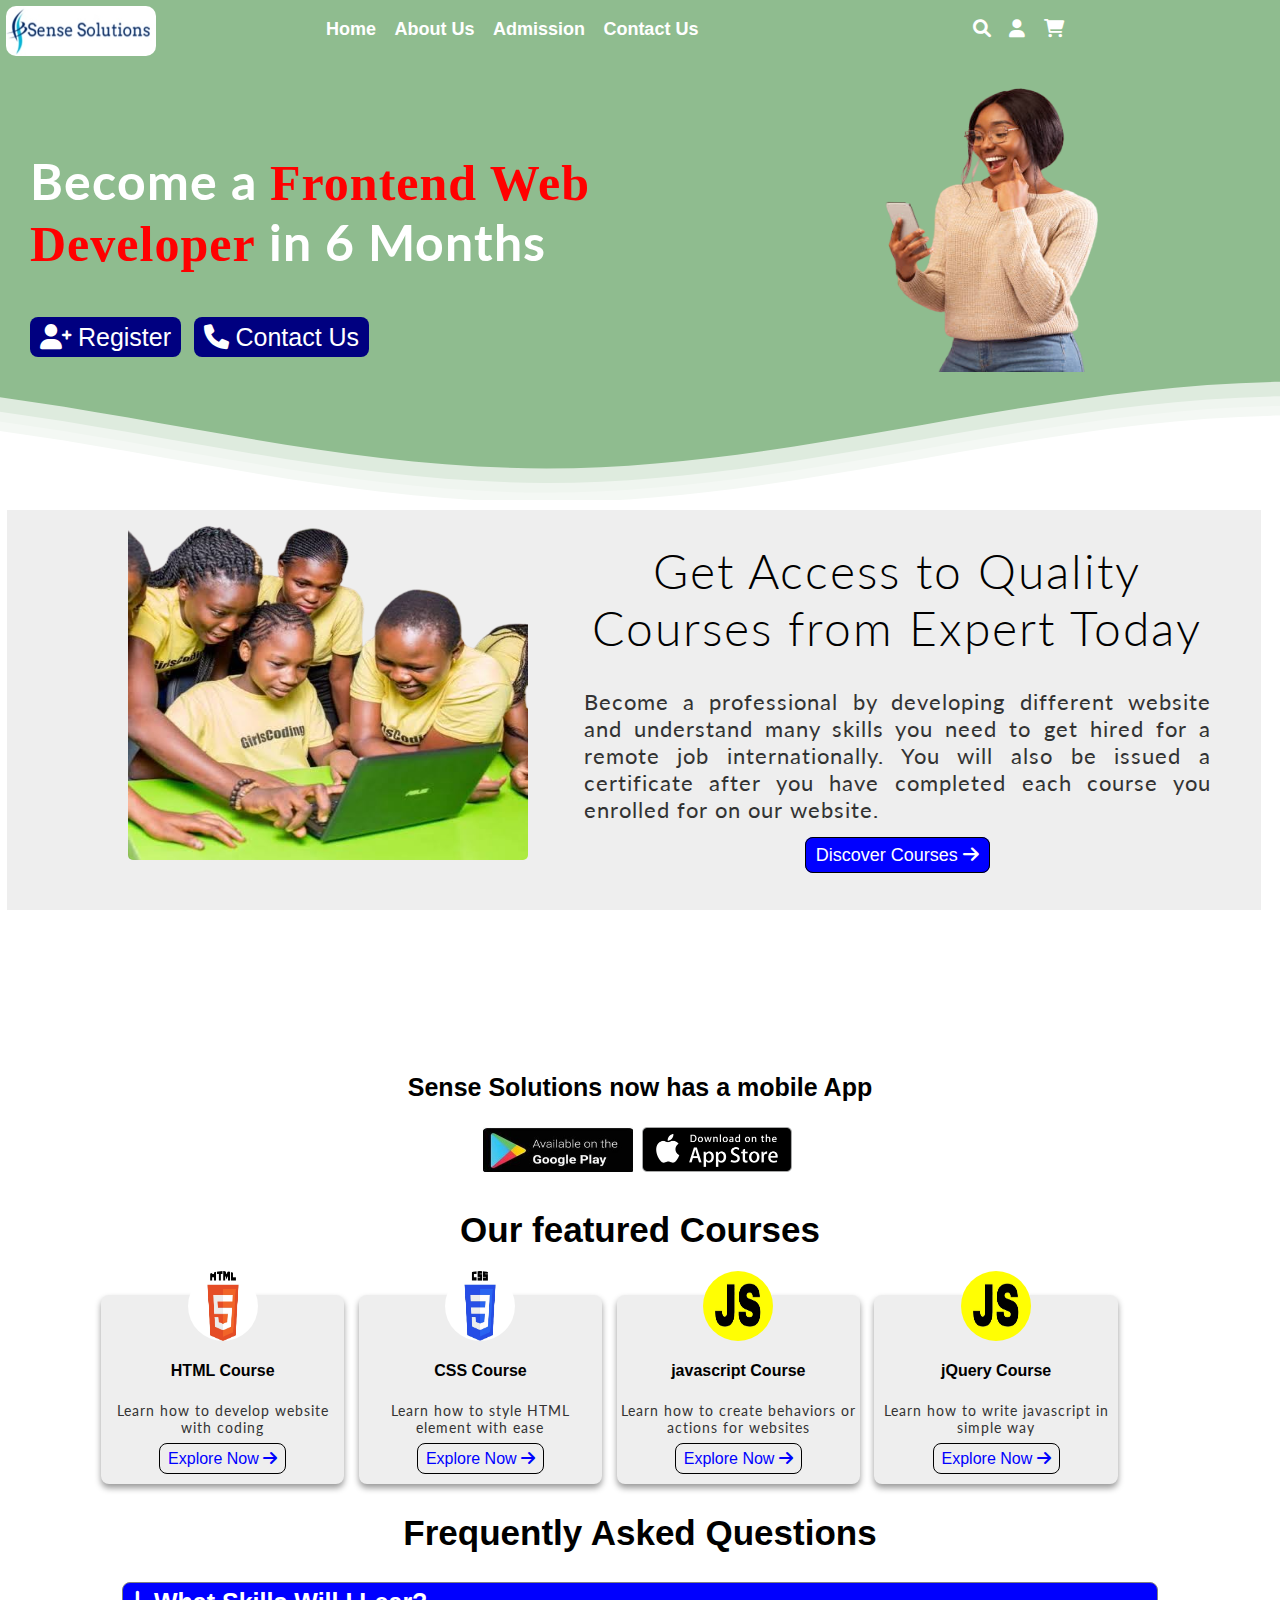
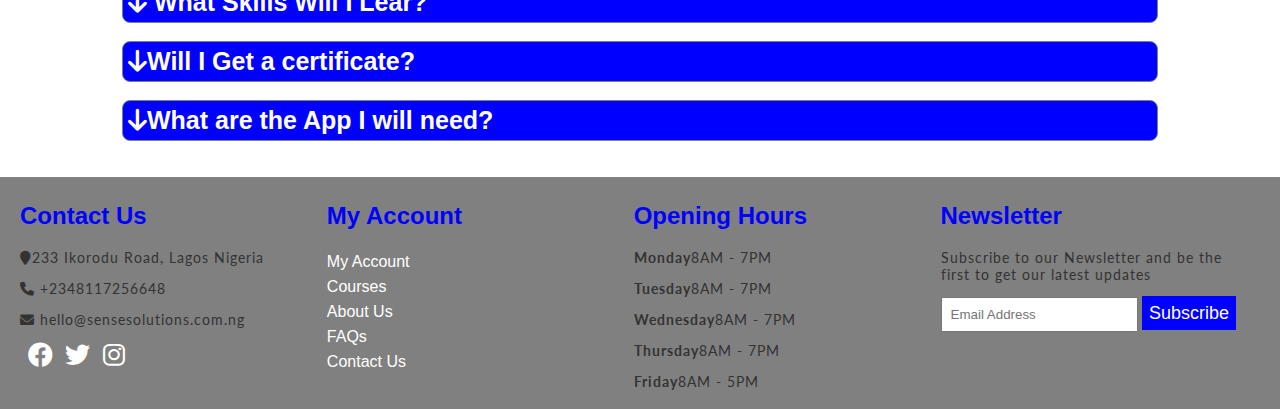
<file: index.html>
<html lang="en">
<head>
    <meta charset="UTF-8">
    <meta http-equiv="X-UA-Compatible" content="IE=edge">
    <meta name="viewport" content="width=device-width, initial-scale=1.0">
    <title>Home</title>
    <link rel="stylesheet" href="css/header.css">
    <link rel="stylesheet" href="css/hero.css">
    <link rel="stylesheet" href="https://cdnjs.cloudflare.com/ajax/libs/font-awesome/6.0.0/css/all.min.css">
    <script src="js/header.js"></script>
    <link rel="stylesheet" href="css/call-action.css">
    <link rel="stylesheet" href="css/featured.css">
    <link rel="stylesheet" href="css/accordion.css">
    <script src="https://ajax.googleapis.com/ajax/libs/jquery/3.6.0/jquery.min.js"></script> 
    <link rel="stylesheet" href="css/footer.css">
    <link rel="stylesheet" href="css/top-header.css">
    <link rel="stylesheet" href="css/wave.css">
</head>
<body>
    
<!-- Start of hero section -->
 
<div class="hero-start">
    <!-- Header section for smaller screen -->
    <div class="small-screen">
        <div class="logo">
            <a href=""><img src="img/sense.jpg" alt=""></a>
        </div>
        <div id="myNav" class="nav-menu">
            <a href="javascript:void(0)" class="closebtn" onclick="closeNav()"><i class="fa fa-xmark"></i> </a>
            <div class="dropdown-content">
                <marquee class="scroll-text" behavior="scroll" direction="left"><i class="fa fa-graduation-cap"></i> Register for Coding Master Class</marquee>
                <div class="top-content">
                    <a class="top-link" href="">HTML TUTORIAL</a>
                    <a class="top-link" href="">CSS TUTORIAL</a>
                    <a class="top-link" href="">JAVASCRIPT TUTORIAL</a>
                </div>
                <div class="phone-container">
                    <a href=""><i class="fa-brands fa-whatsapp"></i> (+234) 08117256648</a>
                </div>
                <a href="index.html">Home</a>
                <a href="about.html">About Us</a>
                <a href="admission.html">Admission</a>
                <a href="course.html">Courses</a>
                <a href="contact.html">Contact Us</a>
                <a class="reg" href="">Register</a>
            </div>
        </div>
    </div>
        <span class="openbtn" onclick="openNav()"><i class="fa fa-bars"></i></span>
    
    <!-- Header section for large screen -->
    <div class="large-screen">
        <div class="col-1">
            <a href=""><img src="img/sense.jpg" alt=""></a>
        </div>
        <div class="col-2">
            <a href="index.html">Home</a>
            <a href="about.html">About Us</a>
            <a href="admission.html">Admission</a>
            <a href="contact.html">Contact Us</a>
        </div>
        <div class="col-3">
            <a href=""><i class="fa fa-search"></i></a>
            <a href=""><i class="fa fa-user"></i></a>
            <a href=""><i class="fa fa-cart-shopping"></i></a>
        </div>
    </div> 
    
    <div class="hero-text">
        <p style="font-size: 50px; color: white;"><b>Become a <span class="web">Frontend Web Developer</span> in 6 Months</b></p>
        <a class="hero-btn" href="#"><i class="fa fa-user-plus"></i>  Register</a>
        <a class="hero-btn" href="#"><i class="fa fa-phone"> </i>  Contact Us</a>
    </div>
    <div class="hero-banner">
        <img src="img/hero img.png" alt="hero banner">
    </div>
</div>

<div class="header">
    
    <!--Waves Container-->
    <div>
    <svg class="waves" xmlns="http://www.w3.org/2000/svg" xmlns:xlink="http://www.w3.org/1999/xlink"
    viewBox="0 24 150 28" preserveAspectRatio="none" shape-rendering="auto">
    <defs>
    <path id="gentle-wave" d="M-160 44c30 0 58-18 88-18s 58 18 88 18 58-18 88-18 58 18 88 18 v44h-352z" />
    </defs>
    <g class="parallax">
    <use xlink:href="#gentle-wave" x="48" y="0" fill="rgba(255,255,255,0.7" />
    <use xlink:href="#gentle-wave" x="48" y="3" fill="rgba(255,255,255,0.5)" />
    <use xlink:href="#gentle-wave" x="48" y="5" fill="rgba(255,255,255,0.3)" />
    <use xlink:href="#gentle-wave" x="48" y="7" fill="#fff" />
    </g>
    </svg>
    </div>
    <!--Waves end-->
    </div>

<!-- Start of our services -->
<div class="call-action">
    <div class="call-image">
        <img src="img/students.png" alt="Students">
    </div>
    <div class="call-text">
        <h1>Get Access to Quality Courses from Expert Today</h1>
        <p>Become a professional by developing different website and understand many skills you need to get hired for a remote job internationally. You will also be issued a certificate after you have completed each course you enrolled for on our website.</p>
        <a class="call-btn" href="">Discover Courses <i class="fa-solid fa-arrow-right"></i></a>
    </div>
</div>

<!--Waves Container-->
<div>
    <svg class="waves" xmlns="http://www.w3.org/2000/svg" xmlns:xlink="http://www.w3.org/1999/xlink"
    viewBox="0 24 150 28" preserveAspectRatio="none" shape-rendering="auto">
    <defs>
    <path id="gentle-wave" d="M-160 44c30 0 58-18 88-18s 58 18 88 18 58-18 88-18 58 18 88 18 v44h-352z" />
    </defs>
    <g class="parallax">
    <use xlink:href="#gentle-wave" x="48" y="0" fill="rgba(255,255,255,0.7" />
    <use xlink:href="#gentle-wave" x="48" y="3" fill="rgba(255,255,255,0.5)" />
    <use xlink:href="#gentle-wave" x="48" y="5" fill="rgba(255,255,255,0.3)" />
    <use xlink:href="#gentle-wave" x="48" y="7" fill="#fff" />
    </g>
    </svg>
    </div>
    <!--Waves end-->

<!-- Start of mobile app -->
<div class="mobile-app">
    <h3>Sense Solutions now has a mobile App</h3>
    <img src="img/playstore.jpg" alt="playstore logo">
    <img src="img/appstore.png" alt="Appstore logo">
</div>

<!-- Start of featured courses -->
<h2 class="course-title">Our featured Courses</h2>
<div class="featured">
    <div class="box">
        <img src="img/html.jpg" alt="html logo">
        <h4>HTML Course</h4>
        <p>Learn how to develop website with coding</p>
        <a class="box-btn" href="">Explore Now <i class="fa fa-arrow-right"></i></a>
    </div>
    <div class="box">
        <img src="img/css.jpg" alt="html logo">
        <h4>CSS Course</h4>
        <p>Learn how to style HTML element with ease</p>
        <a class="box-btn" href="">Explore Now <i class="fa fa-arrow-right"></i></a>
    </div>
    <div class="box">
        <img src="img/js.jpg" alt="html logo">
        <h4>javascript Course</h4>
        <p>Learn how to create behaviors or actions for websites</p>
        <a class="box-btn" href="">Explore Now <i class="fa fa-arrow-right"></i></a>
    </div>
    <div class="box"> 
        <img src="img/js.jpg" alt="html logo">
        <h4>jQuery Course</h4>
        <p>Learn how to write javascript in simple way</p>
        <a class="box-btn" href="">Explore Now <i class="fa fa-arrow-right"></i></a>
    </div>
</div>
<!-- Start of FAQS -->
<div class="accordion-container">
    <h2 class="accordion-title">Frequently Asked Questions</h2>
    <div id="accordion1"><i class="fa-solid fa-arrow-down"></i>
        What Skills Will I Lear?
    </div>
    <div id="panel1">You can learn many skills from frontend devepment like:
        <ul>
            <li>HTML</li>
            <li>CSS</li>
            <li>javascript</li>
            <li>jQuery</li>
            <li>Wordpress</li>
            <li>Excel etc...</li>
        </ul>
    </div>
    <br>
    <div id="accordion2"><i class="fa-solid fa-arrow-down"></i>Will I Get a certificate?</div>
    <div id="panel2">You will get a certificate for all the courses you enrolled for at Sense Solutions Academy</div>
    <br>
    <div id="accordion3"><i class="fa-solid fa-arrow-down"></i>What are the App I will need?</div>
    <div id="panel3">You will need to download Trebedit Application for andriod users and VIsual Studio Code for Laptop Users</div>
</div>
<br><br>

<!-- Start of the footer section -->
<footer>
    <div class="footer-container">
        <div class="footer-1">
            <h2>Contact Us</h2>
            <p><i class="fa fa-map-marker"></i>233 Ikorodu Road, Lagos Nigeria</p>
            <p><i class="fa fa-phone"></i> +2348117256648</p>
            <p><i class="fa fa-envelope"></i> hello@sensesolutions.com.ng</p>
            <a href=""><i class="fa-brands fa-facebook"></i></a>
            <a href=""><i class="fa-brands fa-twitter"></i></a>
            <a href=""><i class="fa-brands fa-instagram"></i></a>
        </div>
        <div class="footer-2">
            <h2>My Account</h2>
            <a href="">My Account</a>
            <a href="">Courses</a>
            <a href="">About Us</a>
            <a href="">FAQs</a>
            <a href="">Contact Us</a>
        </div>
        <div class="footer-3">
            <h2>Opening Hours</h2>
            <p><b>Monday</b>8AM - 7PM</p>
            <p><b>Tuesday</b>8AM - 7PM</p>
            <p><b>Wednesday</b>8AM - 7PM</p>
            <p><b>Thursday</b>8AM - 7PM</p>
            <p><b>Friday</b>8AM - 5PM</p>
        </div>
        <div class="footer-4">
            <h2>Newsletter</h2>
            <p>Subscribe to our Newsletter and be the first to get our latest updates</p>
            <input type="email" placeholder="Email Address">
            <!-- <br> -->
            <a class="sub-btn" href="">Subscribe</a>
        </div>
    </div>
</footer>

<script>
    $(document).ready(function(){
        $("#accordion1").click(function(){
            $("#panel1").slideToggle("fast");
        });
    });

    $(document).ready(function(){
        $("#accordion2").click(function(){
            $("#panel2").slideToggle("fast");
        });
    });

    $(document).ready(function(){
        $("#accordion3").click(function(){
            $("#panel3").slideToggle("fast");
        });
    });
</script>
</body>
</html>
</file>
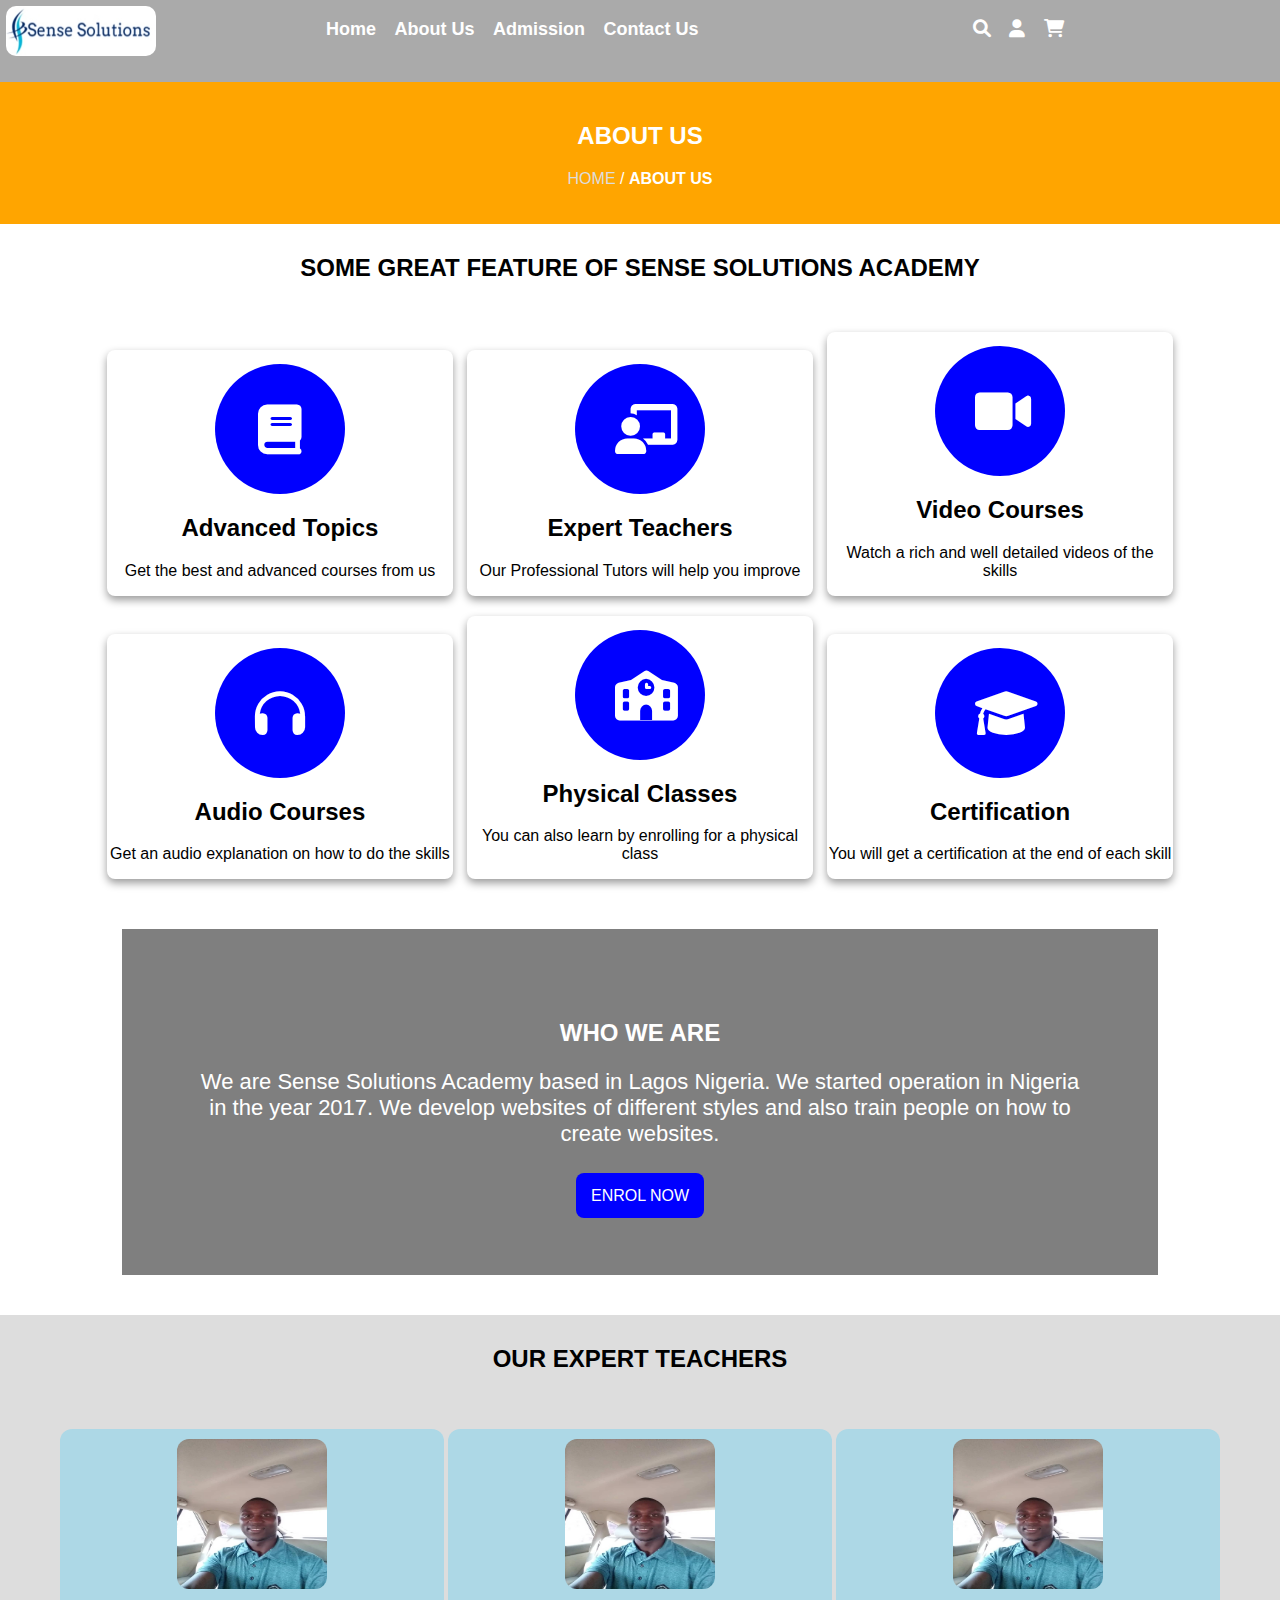
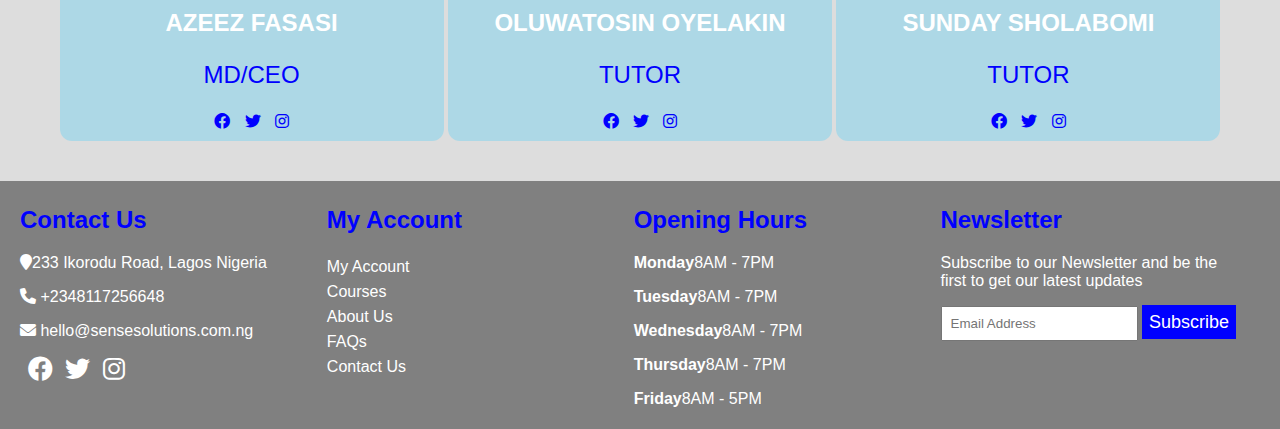
<file: about.html>
<html lang="en">
<head>
    <meta charset="UTF-8">
    <meta http-equiv="X-UA-Compatible" content="IE=edge">
    <meta name="viewport" content="width=device-width, initial-scale=1.0">
    <title>About Us</title>
    <link rel="stylesheet" href="css/header.css">
    <link rel="stylesheet" href="https://cdnjs.cloudflare.com/ajax/libs/font-awesome/6.0.0/css/all.min.css">
    <script src="js/header.js"></script>
    <link rel="stylesheet" href="css/breadcrumb.css">
    <link rel="stylesheet" href="css/feature-skills.css">
    <link rel="stylesheet" href="css/about.css">
    <link rel="stylesheet" href="css/footer.css">
</head>
<body>
    <div style="background-color: #aaa; padding-bottom: 10px;">
        <!-- Header section for smaller screen -->
        <div class="small-screen">
            <div class="logo">
                <a href=""><img src="img/sense.jpg" alt=""></a>
            </div>
            <div id="myNav" class="nav-menu">
                <a href="javascript:void(0)" class="closebtn" onclick="closeNav()">CLOSE</a>
                <div class="dropdown-content">
                    <a href="index.html">Home</a>
                    <a href="about.html">About Us</a>
                    <a href="admission.html">Admission</a>
                    <a href="course.html">Courses</a>
                    <a href="contact.html">Contact Us</a>
                    <a class="reg" href="">Register</a>
                </div>
            </div>
        </div>
            <span class="openbtn" onclick="openNav()"><i class="fa fa-bars"></i></span>
        
        <!-- Header section for large screen -->
        <div class="large-screen">
            <div class="col-1">
                <a href=""><img src="img/sense.jpg" alt=""></a>
            </div>
            <div class="col-2">
                <a href="index.html">Home</a>
                <a href="about.html">About Us</a>
                <a href="admission.html">Admission</a>
                <a href="contact.html">Contact Us</a>
            </div>
            <div class="col-3">
                <a href=""><i class="fa fa-search"></i></a>
                <a href=""><i class="fa fa-user"></i></a>
                <a href=""><i class="fa fa-cart-shopping"></i></a>
            </div>
        </div> 
    </div>

    <!-- Start of Breadcrumb -->
    <div class="about-start">
        <h2>ABOUT US</h2>
        <p><a href="index.html">HOME</a> / <b>ABOUT US</b></p>
    </div>

    <!-- Start of features skills -->
    <div class="about-title">
        <h2>SOME GREAT FEATURE OF SENSE SOLUTIONS ACADEMY</h2>
    </div>
    <div class="features">
        <div class="features-skill">
            <p class="icon"><i class="fa fa-book"></i></p>
            <h2>Advanced Topics</h2>
            <p>Get the best and advanced courses from us</p>
        </div>
        <div class="features-skill">
            <p class="icon"><i class="fa fa-chalkboard-user"></i></p>
            <h2>Expert Teachers</h2>
            <p>Our Professional Tutors will help you improve</p>
        </div>
        <div class="features-skill">
            <p class="icon"><i class="fa fa-video"></i></p>
            <h2>Video Courses</h2>
            <p>Watch a rich and well detailed videos of the skills</p>
        </div>
        <div class="features-skill">
            <p class="icon"><i class="fa-solid fa-headphones"></i></p>
            <h2>Audio Courses</h2>
            <p>Get an audio explanation on how to do the skills</p>
        </div>
        <div class="features-skill">
            <p class="icon"><i class="fa-solid fa-school"></i></p>
            <h2>Physical Classes</h2>
            <p>You can also learn by enrolling for a physical class</p>
        </div>
        <div class="features-skill">
            <p class="icon"><i class="fa-solid fa-graduation-cap"></i></p>
            <h2>Certification</h2>
            <p>You will get a certification at the end of each skill</p>
        </div>
    </div>

    <!-- Start of About Details -->
    <div class="about-details">
        <h2>WHO WE ARE</h2>
        <div class="border"></div>
        <p>We are Sense Solutions Academy based in Lagos Nigeria. We started operation in Nigeria in the year 2017. We develop websites of different styles and also train people on how to create websites.</p>
        <br>
        <a class="details-btn" href="">ENROL NOW</a>
    </div>

    <!-- Teacher Section -->
    <div class="teacher">
        <h2>OUR EXPERT TEACHERS</h2>
        <div class="border"></div>
        <br><br>
        <div class="profile">
            <img src="img/azeez.jpg" alt="avatar">
            <h2>AZEEZ FASASI</h2>
            <p>MD/CEO</p>
            <a href=""><i class="fa-brands fa-facebook"></i></a>
            <a href=""><i class="fa-brands fa-twitter"></i></a>
            <a href=""><i class="fa-brands fa-instagram"></i></a>
        </div>
        <div class="profile">
            <img src="img/azeez.jpg" alt="avatar">
            <h2>OLUWATOSIN OYELAKIN</h2>
            <p>TUTOR</p>
            <a href=""><i class="fa-brands fa-facebook"></i></a>
            <a href=""><i class="fa-brands fa-twitter"></i></a>
            <a href=""><i class="fa-brands fa-instagram"></i></a>
        </div>
        <div class="profile">
            <img src="img/azeez.jpg" alt="avatar">
            <h2>SUNDAY SHOLABOMI</h2>
            <p>TUTOR</p>
            <a href=""><i class="fa-brands fa-facebook"></i></a>
            <a href=""><i class="fa-brands fa-twitter"></i></a>
            <a href=""><i class="fa-brands fa-instagram"></i></a>
        </div>
    </div>

<!-- Start of the footer section -->
<footer>
    <div class="footer-container">
        <div class="footer-1">
            <h2>Contact Us</h2>
            <p><i class="fa fa-map-marker"></i>233 Ikorodu Road, Lagos Nigeria</p>
            <p><i class="fa fa-phone"></i> +2348117256648</p>
            <p><i class="fa fa-envelope"></i> hello@sensesolutions.com.ng</p>
            <a href=""><i class="fa-brands fa-facebook"></i></a>
            <a href=""><i class="fa-brands fa-twitter"></i></a>
            <a href=""><i class="fa-brands fa-instagram"></i></a>
        </div>
        <div class="footer-2">
            <h2>My Account</h2>
            <a href="">My Account</a>
            <a href="">Courses</a>
            <a href="">About Us</a>
            <a href="">FAQs</a>
            <a href="">Contact Us</a>
        </div>
        <div class="footer-3">
            <h2>Opening Hours</h2>
            <p><b>Monday</b>8AM - 7PM</p>
            <p><b>Tuesday</b>8AM - 7PM</p>
            <p><b>Wednesday</b>8AM - 7PM</p>
            <p><b>Thursday</b>8AM - 7PM</p>
            <p><b>Friday</b>8AM - 5PM</p>
        </div>
        <div class="footer-4">
            <h2>Newsletter</h2>
            <p>Subscribe to our Newsletter and be the first to get our latest updates</p>
            <input type="email" placeholder="Email Address">
            <!-- <br> -->
            <a class="sub-btn" href="">Subscribe</a>
        </div>
    </div>
</footer>
</body>
</html>
</file>
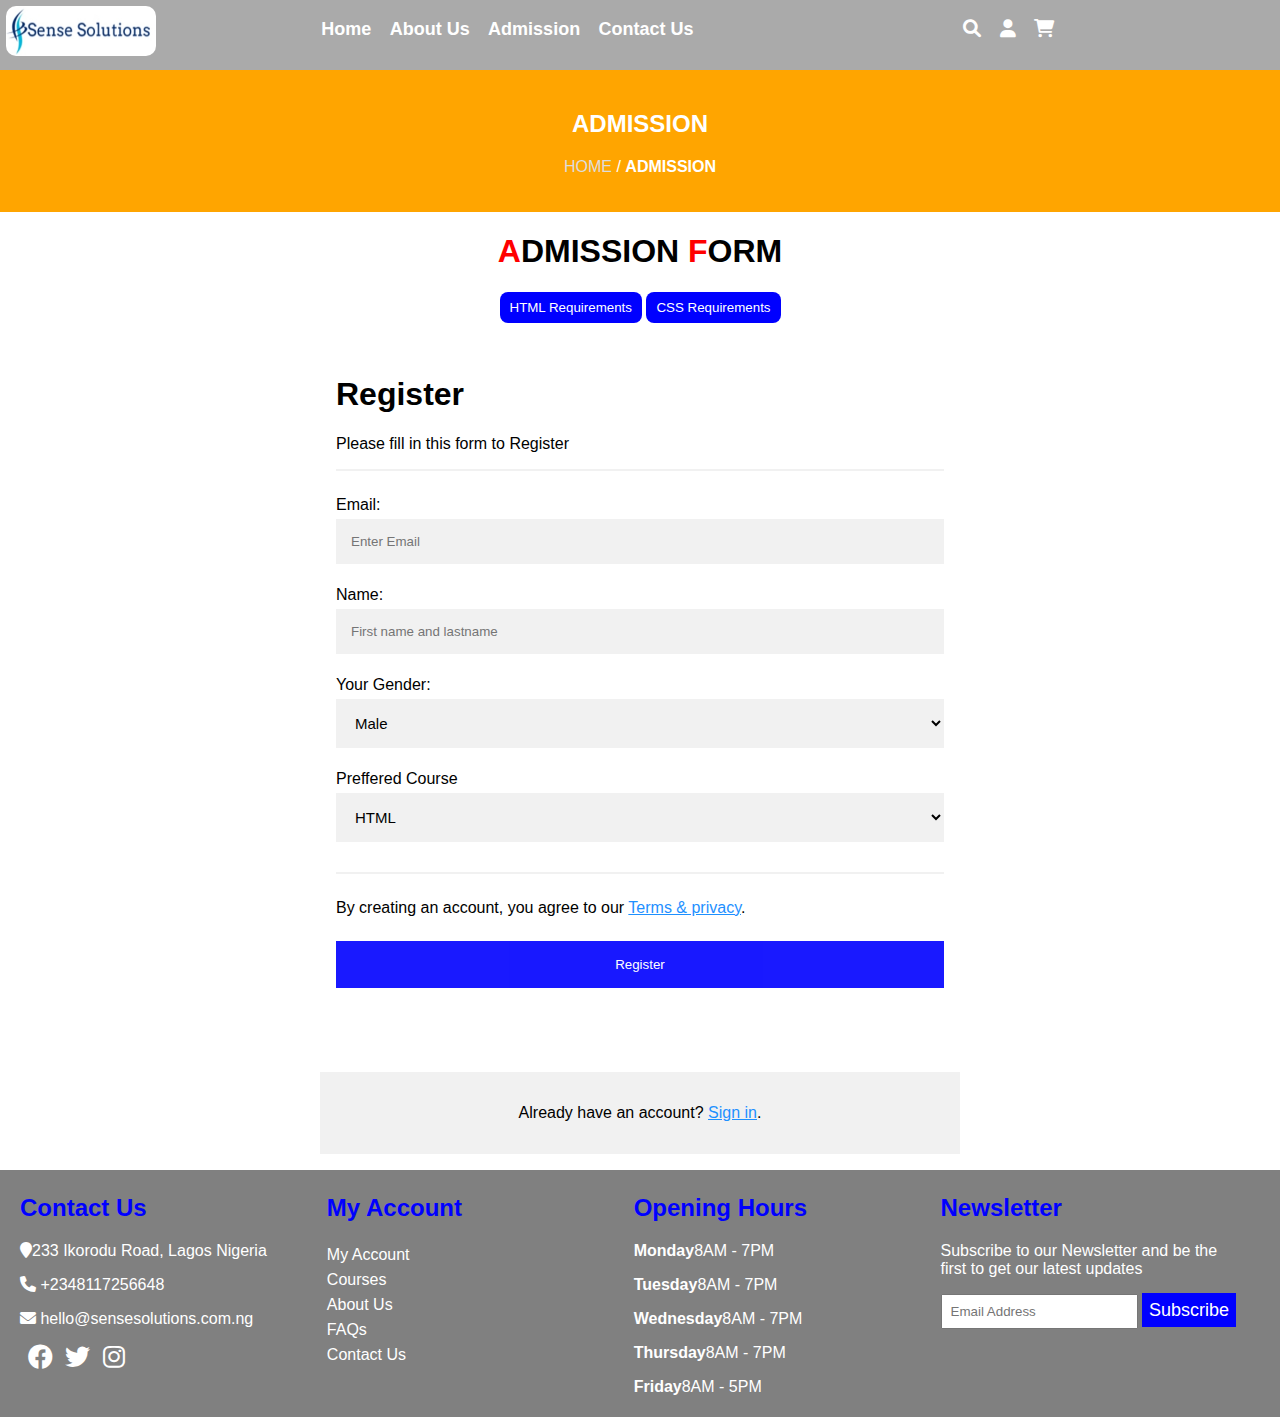
<file: admission.html>
<html lang="en">
<head>
    <meta charset="UTF-8">
    <meta http-equiv="X-UA-Compatible" content="IE=edge">
    <meta name="viewport" content="width=device-width, initial-scale=1.0">
    <title>Admission</title>
    <link rel="stylesheet" href="css/header.css">
    <link rel="stylesheet" href="https://cdnjs.cloudflare.com/ajax/libs/font-awesome/6.0.0/css/all.min.css">
    <script src="js/header.js"></script>
    <link rel="stylesheet" href="css/breadcrumb.css">
    <link rel="stylesheet" href="css/admission.css">
    <script src="js/admission.js"></script>
    <link rel="stylesheet" href="css/footer.css">
</head>
<body>
    <div style="background-color: #aaa; padding-bottom: 10px;">
        <!-- Header section for smaller screen -->
        <div class="small-screen">
            <div class="logo">
                <a href=""><img src="img/sense.jpg" alt=""></a>
            </div>
            <div id="myNav" class="nav-menu">
                <a href="javascript:void(0)" class="closebtn" onclick="closeNav()">CLOSE</a>
                <div class="dropdown-content">
                    <a href="index.html">Home</a>
                    <a href="about.html">About Us</a>
                    <a href="">Admission</a>
                    <a href="course.html">Courses</a>
                    <a href="contact.html">Contact Us</a>
                    <a class="reg" href="">Register</a>
                </div>
            </div>
        </div>
            <span class="openbtn" onclick="openNav()"><i class="fa fa-bars"></i></span>
        
        <!-- Header section for large screen -->
        <div class="large-screen">
            <div class="col-1">
                <a href=""><img src="img/sense.jpg" alt=""></a>
            </div>
            <div class="col-2">
                <a href="index.html">Home</a>
                <a href="about.html">About Us</a>
                <a href="">Admission</a>
                <a href="contact.html">Contact Us</a>
            </div>
            <div class="col-3">
                <a href=""><i class="fa fa-search"></i></a>
                <a href=""><i class="fa fa-user"></i></a>
                <a href=""><i class="fa fa-cart-shopping"></i></a>
            </div>
        </div> 
    </div>

    <!-- Start of Breadcrumb -->
    <div class="admission-start">
        <h2>ADMISSION</h2>
        <P><a href="index.html">HOME</a> / <b>ADMISSION</b></P>
    </div>

    <!-- Start of admission form -->
    <form action="">
        <h1 class="form-title"><span>A</span>DMISSION <span>F</span>ORM</h1>

        <div class="skill-btn">
            <button onclick="html()">HTML Requirements</button>
            <button onclick="css()">CSS Requirements</button>

            <p id="demo"></p>
        </div>

        <div class="container">
            <h1>Register</h1>
            <p>Please fill in this form to Register</p>
            <hr>

            <label for="email" style="color: black; font-size: 16px;">Email:</label>
            <input type="text" placeholder="Enter Email" id="email" required>

            <label for="name" style="color: black; font-size: 16px;">Name:</label>
            <input type="text" placeholder="First name and lastname" id="name" required>

            <label for="gen">Your Gender:</label>
            <select name="gender" id="gen">
                <option value="male">Male</option>
                <option value="female">Female</option>
            </select>

            <label for="course">Preffered Course</label>
            <select name="course" id="course">
                <option value="html">HTML</option>
                <option value="css">CSS</option>
                <option value="js">Javascript</option>
            </select>
            <hr>

            <p>By creating an account, you agree to our <a href="#">Terms & privacy</a>.</p>

            <button type="submit" class="register-btn" onclick="send()">Register</button>

            <p class="success" id="success"></p>
        </div>
        <div class="container signin">
            <p>Already have an account? <a href="#">Sign in</a>.</p>

        </div>
    </form>

    <!-- Start of the footer section -->
<footer>
    <div class="footer-container">
        <div class="footer-1">
            <h2>Contact Us</h2>
            <p><i class="fa fa-map-marker"></i>233 Ikorodu Road, Lagos Nigeria</p>
            <p><i class="fa fa-phone"></i> +2348117256648</p>
            <p><i class="fa fa-envelope"></i> hello@sensesolutions.com.ng</p>
            <a href=""><i class="fa-brands fa-facebook"></i></a>
            <a href=""><i class="fa-brands fa-twitter"></i></a>
            <a href=""><i class="fa-brands fa-instagram"></i></a>
        </div>
        <div class="footer-2">
            <h2>My Account</h2>
            <a href="">My Account</a>
            <a href="">Courses</a>
            <a href="">About Us</a>
            <a href="">FAQs</a>
            <a href="">Contact Us</a>
        </div>
        <div class="footer-3">
            <h2>Opening Hours</h2>
            <p><b>Monday</b>8AM - 7PM</p>
            <p><b>Tuesday</b>8AM - 7PM</p>
            <p><b>Wednesday</b>8AM - 7PM</p>
            <p><b>Thursday</b>8AM - 7PM</p>
            <p><b>Friday</b>8AM - 5PM</p>
        </div>
        <div class="footer-4">
            <h2>Newsletter</h2>
            <p>Subscribe to our Newsletter and be the first to get our latest updates</p>
            <input type="email" placeholder="Email Address">
            <!-- <br> -->
            <a class="sub-btn" href="">Subscribe</a>
        </div>
    </div>
</footer>
</body>
</html>
</file>
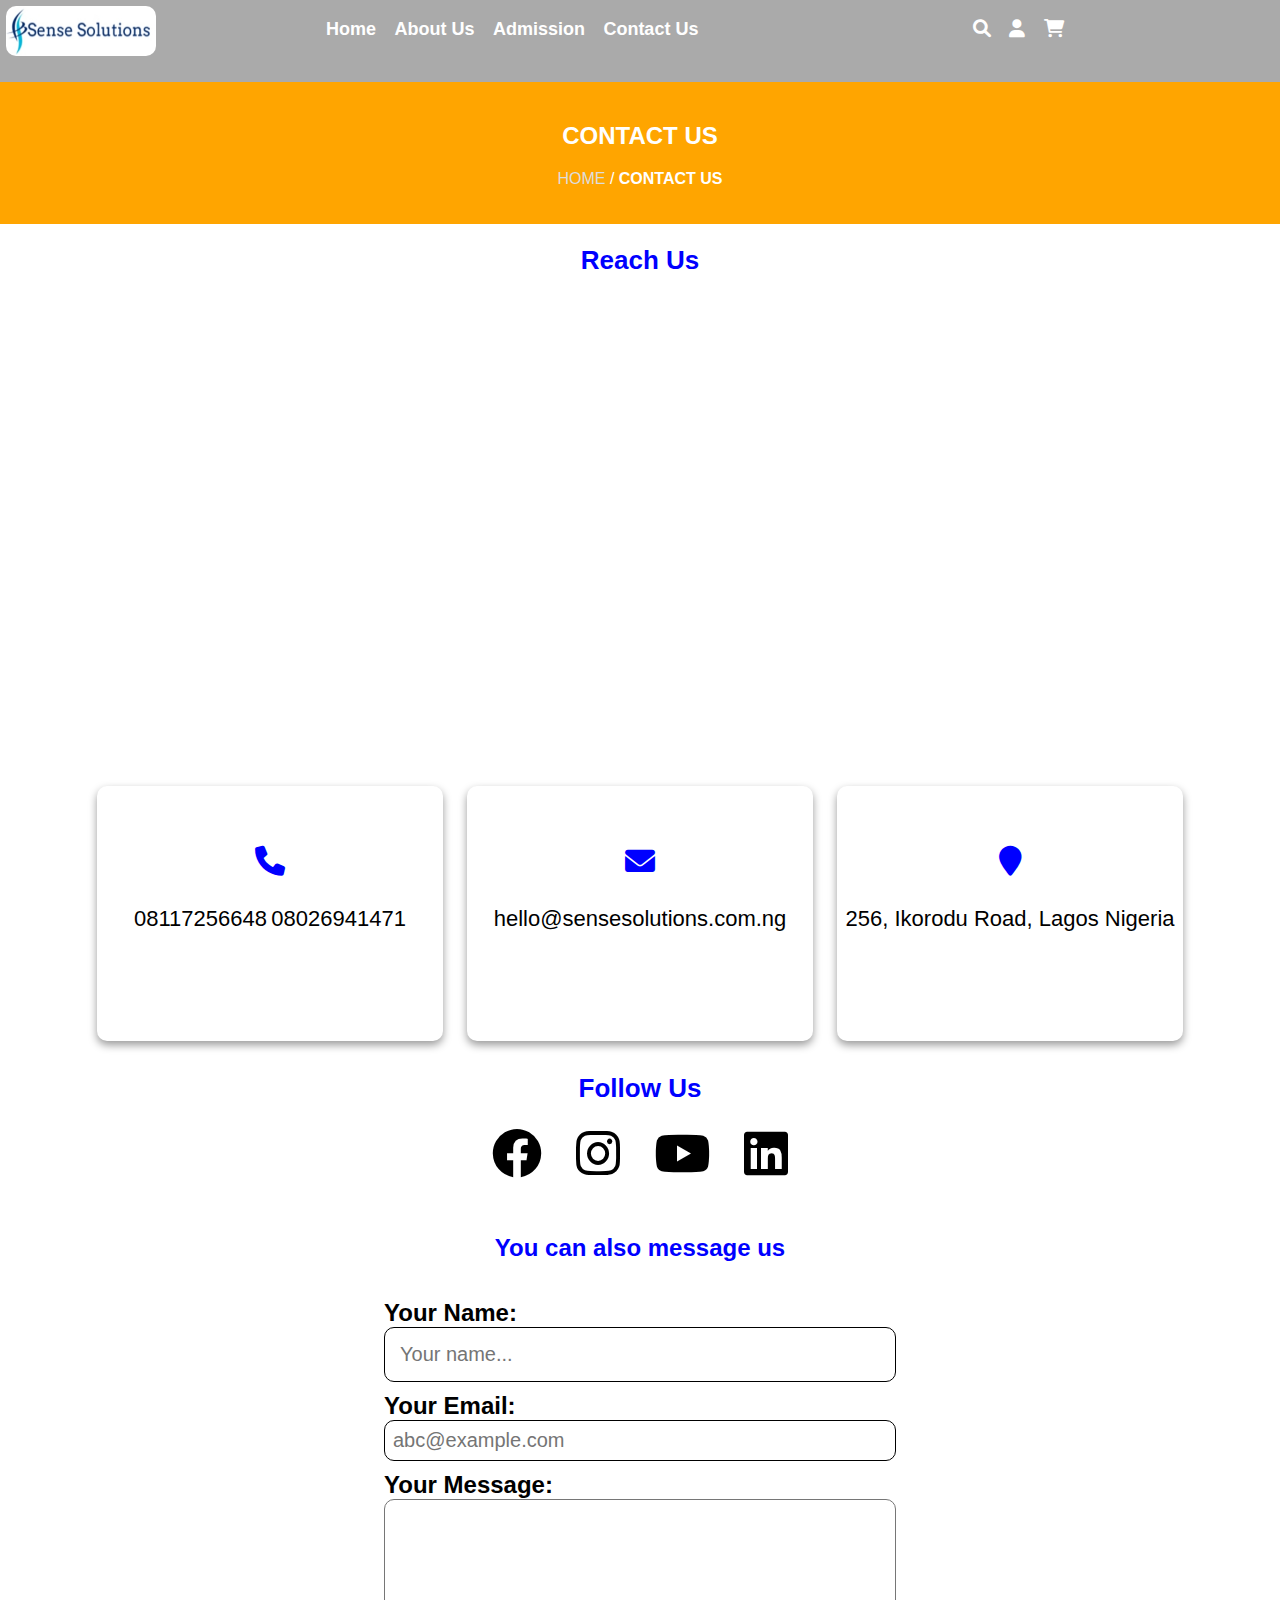
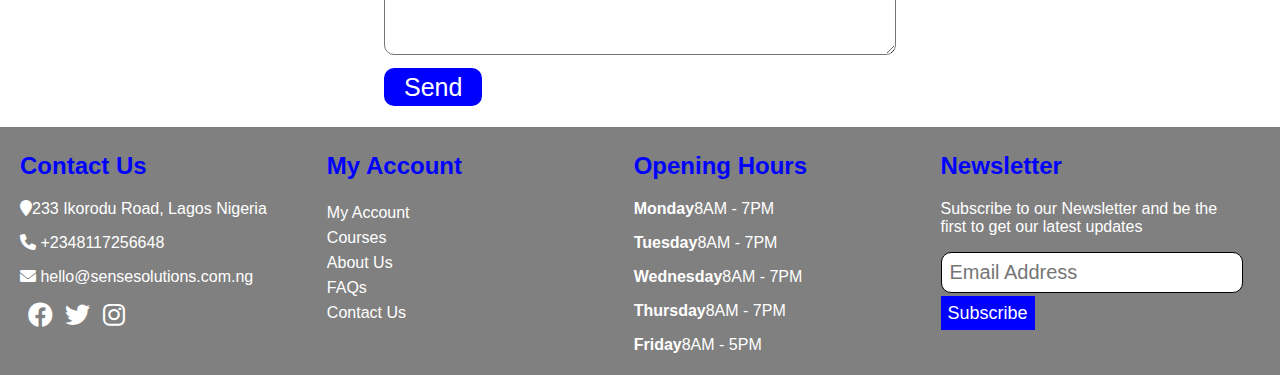
<file: contact.html>
<html lang="en">
<head>
    <meta charset="UTF-8">
    <meta http-equiv="X-UA-Compatible" content="IE=edge">
    <meta name="viewport" content="width=device-width, initial-scale=1.0">
    <title>Contact Us</title>
    <link rel="stylesheet" href="css/header.css">
    <link rel="stylesheet" href="css/breadcrumb.css">
    <link rel="stylesheet" href="https://cdnjs.cloudflare.com/ajax/libs/font-awesome/6.0.0/css/all.min.css">
    <script src="js/header.js"></script>
    <link rel="stylesheet" href="css/contact.css">
    <link rel="stylesheet" href="css/footer.css">
<body>
    <div style="background-color: #aaa; padding-bottom: 10px;">
        <!-- Header section for smaller screen -->
        <div class="small-screen">
            <div class="logo">
                <a href=""><img src="img/sense.jpg" alt=""></a>
            </div>
            <div id="myNav" class="nav-menu">
                <a href="javascript:void(0)" class="closebtn" onclick="closeNav()">CLOSE</a>
                <div class="dropdown-content">
                    <a href="index.html">Home</a>
                    <a href="about.html">About Us</a>
                    <a href="">Admission</a>
                    <a href="course.html">Courses</a>
                    <a href="contact.html">Contact Us</a>
                    <a class="reg" href="">Register</a>
                </div>
            </div>
        </div>
            <span class="openbtn" onclick="openNav()"><i class="fa fa-bars"></i></span>
        
        <!-- Header section for large screen -->
        <div class="large-screen">
            <div class="col-1">
                <a href=""><img src="img/sense.jpg" alt=""></a>
            </div>
            <div class="col-2">
                <a href="index.html">Home</a>
                <a href="about.html">About Us</a>
                <a href="">Admission</a>
                <a href="contact.html">Contact Us</a>
            </div>
            <div class="col-3">
                <a href=""><i class="fa fa-search"></i></a>
                <a href=""><i class="fa fa-user"></i></a>
                <a href=""><i class="fa fa-cart-shopping"></i></a>
            </div>
        </div> 
    </div>

    <!-- Start of Breadcrumb -->
    <div class="contact-start">
        <h2>CONTACT US</h2>
        <P><a href="index.html">HOME</a> / <b>CONTACT US</b></P>
    </div>

    <h2 class="contact-title">Reach Us</h2>
    <!-- Start of map location -->
    <div class="map-container">
        <iframe src="https://www.google.com/maps/embed?pb=!1m18!1m12!1m3!1d31708.143315957084!2d3.5081073034720665!3d6.582352745326201!2m3!1f0!2f0!3f0!3m2!1i1024!2i768!4f13.1!3m3!1m2!1s0x103bee3eacad3a4f%3A0xa0c08ffb80e0327a!2sIgbogbo%2C%20Ikorodu%20104102%2C%20Ikorodu!5e0!3m2!1sen!2sng!4v1665240524398!5m2!1sen!2sng" width="600" height="450" style="border:0;" allowfullscreen="" loading="lazy" referrerpolicy="no-referrer-when-downgrade"></iframe>
    </div>
    
    <!-- Start of contact box -->
    <div class="contact-box">
        <div class="box">
            <p class="icon"><i class="fa fa-phone"></i></p>
            <a href="tel:08117256648">08117256648</a>
            <a href="tel:08026941471">08026941471</a>
        </div>
        <div class="box">
            <p class="icon"><i class="fa fa-envelope"></i></p>
            <a href="mailto:hello@sensesolutions.com.ng">hello@sensesolutions.com.ng</a>
        </div>
        <div class="box">
            <p class="icon"><i class="fa fa-map-marker"></i></p>
            <p class="address">256, Ikorodu Road, Lagos Nigeria</p>
        </div>
    </div>

    <h2 class="contact-title">Follow Us</h2>
    <div class="social-container">
        <a href="#"><i class="fa-brands fa-facebook"></i></a>
        <a href="#"><i class="fa-brands fa-instagram"></i></a>
        <a href="#"><i class="fa-brands fa-youtube"></i></a>
        <a href="#"><i class="fa-brands fa-linkedin"></i></a>
    </div>

    <!-- Start of contact form -->
    <div class="form-container">
        <div class="my-form">
            <h2 class="form-title">You can also message us</h2>
            <br>
            <form action="#">
                <label for="name">Your Name:</label>
                <input type="text" id="name" placeholder="Your name...">

                <label for="email">Your Email:</label>
                <input type="email" id="email" placeholder="abc@example.com">

                <label for="msg">Your Message:</label>
                <textarea name="message" id="msg" cols="30" rows="10"></textarea>
                <br><br>
                <a class="form-btn" href="">Send</a>
            </form>
        </div>
    </div>

    <!-- Start of the footer section -->
<footer>
    <div class="footer-container">
        <div class="footer-1">
            <h2>Contact Us</h2>
            <p><i class="fa fa-map-marker"></i>233 Ikorodu Road, Lagos Nigeria</p>
            <p><i class="fa fa-phone"></i> +2348117256648</p>
            <p><i class="fa fa-envelope"></i> hello@sensesolutions.com.ng</p>
            <a href=""><i class="fa-brands fa-facebook"></i></a>
            <a href=""><i class="fa-brands fa-twitter"></i></a>
            <a href=""><i class="fa-brands fa-instagram"></i></a>
        </div>
        <div class="footer-2">
            <h2>My Account</h2>
            <a href="">My Account</a>
            <a href="">Courses</a>
            <a href="">About Us</a>
            <a href="">FAQs</a>
            <a href="">Contact Us</a>
        </div>
        <div class="footer-3">
            <h2>Opening Hours</h2>
            <p><b>Monday</b>8AM - 7PM</p>
            <p><b>Tuesday</b>8AM - 7PM</p>
            <p><b>Wednesday</b>8AM - 7PM</p>
            <p><b>Thursday</b>8AM - 7PM</p>
            <p><b>Friday</b>8AM - 5PM</p>
        </div>
        <div class="footer-4">
            <h2>Newsletter</h2>
            <p>Subscribe to our Newsletter and be the first to get our latest updates</p>
            <input type="email" placeholder="Email Address">
            <!-- <br> -->
            <a class="sub-btn" href="">Subscribe</a>
        </div>
    </div>
</footer>
</body>
</html>
</file>
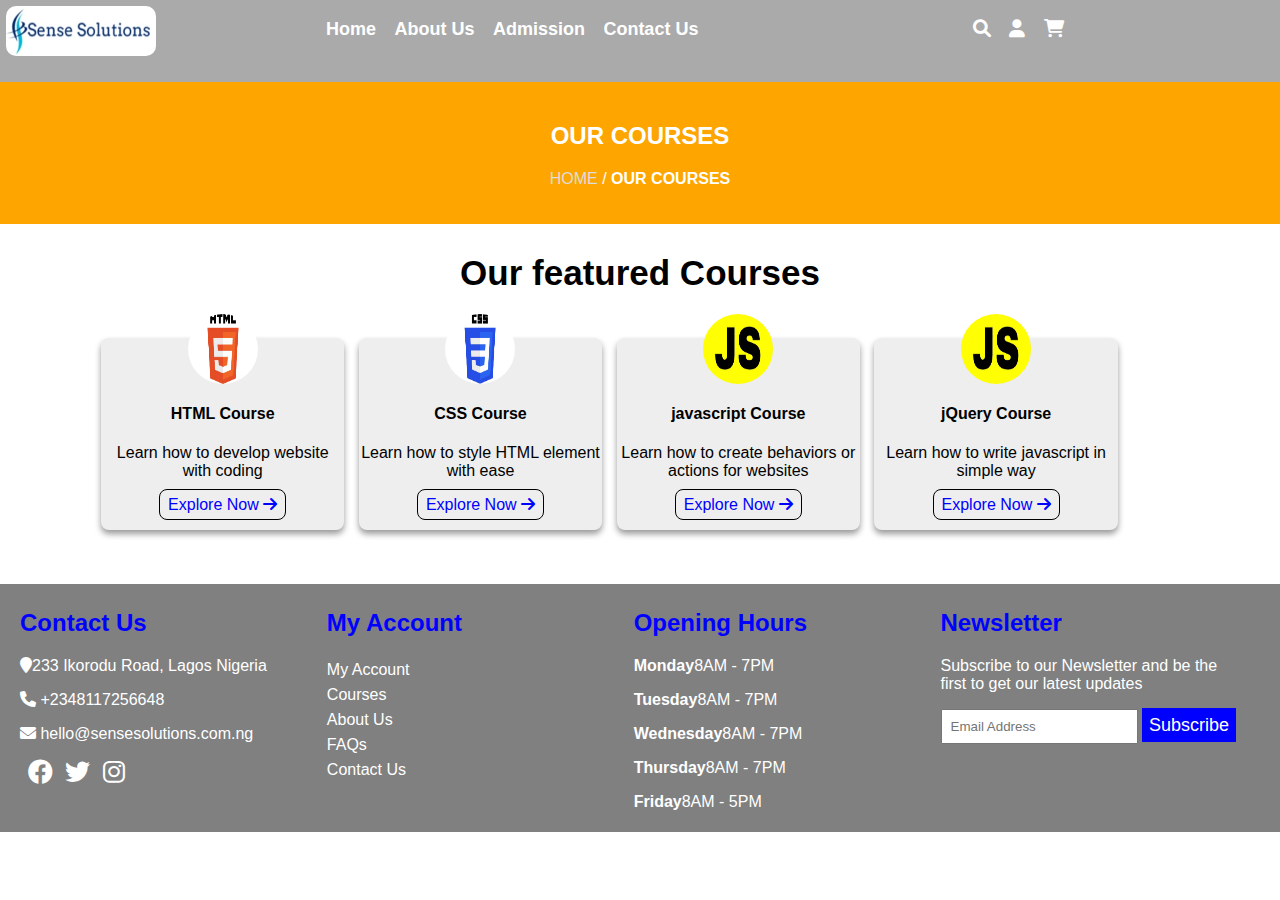
<file: course.html>
<html lang="en">
<head>
    <meta charset="UTF-8">
    <meta http-equiv="X-UA-Compatible" content="IE=edge">
    <meta name="viewport" content="width=device-width, initial-scale=1.0">
    <title>Our Courses</title>
    <link rel="stylesheet" href="https://cdnjs.cloudflare.com/ajax/libs/font-awesome/6.0.0/css/all.min.css">
    <link rel="stylesheet" href="css/header.css">
    <script src="js/header.js"></script>
    <link rel="stylesheet" href="css/breadcrumb.css">
    <link rel="stylesheet" href="css/featured.css">
    <link rel="stylesheet" href="css/footer.css">
</head>
</head>
<body>
    <div style="background-color: #aaa; padding-bottom: 10px;">
        <!-- Header section for smaller screen -->
        <div class="small-screen">
            <div class="logo">
                <a href=""><img src="img/sense.jpg" alt=""></a>
            </div>
            <div id="myNav" class="nav-menu">
                <a href="javascript:void(0)" class="closebtn" onclick="closeNav()">CLOSE</a>
                <div class="dropdown-content">
                    <a href="index.html">Home</a>
                    <a href="about.html">About Us</a>
                    <a href="">Admission</a>
                    <a href="course.html">Courses</a>
                    <a href="contact.html">Contact Us</a>
                    <a class="reg" href="">Register</a>
                </div>
            </div>
        </div>
            <span class="openbtn" onclick="openNav()"><i class="fa fa-bars"></i></span>
        
        <!-- Header section for large screen -->
        <div class="large-screen">
            <div class="col-1">
                <a href=""><img src="img/sense.jpg" alt=""></a>
            </div>
            <div class="col-2">
                <a href="index.html">Home</a>
                <a href="about.html">About Us</a>
                <a href="">Admission</a>
                <a href="contact.html">Contact Us</a>
            </div>
            <div class="col-3">
                <a href=""><i class="fa fa-search"></i></a>
                <a href=""><i class="fa fa-user"></i></a>
                <a href=""><i class="fa fa-cart-shopping"></i></a>
            </div>
        </div> 
    </div>

    <!-- Start of Breadcrumb -->
    <div class="course-start">
        <h2>OUR COURSES</h2>
        <P><a href="index.html">HOME</a> / <b>OUR COURSES</b></P>
    </div>

    <!-- Start of featured courses -->
<h2 class="course-title">Our featured Courses</h2>
<div class="featured">
    <div class="box">
        <img src="img/html.jpg" alt="html logo">
        <h4>HTML Course</h4>
        <p>Learn how to develop website with coding</p>
        <a class="box-btn" href="">Explore Now <i class="fa fa-arrow-right"></i></a>
    </div>
    <div class="box">
        <img src="img/css.jpg" alt="html logo">
        <h4>CSS Course</h4>
        <p>Learn how to style HTML element with ease</p>
        <a class="box-btn" href="">Explore Now <i class="fa fa-arrow-right"></i></a>
    </div>
    <div class="box">
        <img src="img/js.jpg" alt="html logo">
        <h4>javascript Course</h4>
        <p>Learn how to create behaviors or actions for websites</p>
        <a class="box-btn" href="">Explore Now <i class="fa fa-arrow-right"></i></a>
    </div>
    <div class="box"> 
        <img src="img/js.jpg" alt="html logo">
        <h4>jQuery Course</h4>
        <p>Learn how to write javascript in simple way</p>
        <a class="box-btn" href="">Explore Now <i class="fa fa-arrow-right"></i></a>
    </div>
</div>
<br><br><br>
    
<!-- Start of the footer section -->
<footer>
    <div class="footer-container">
        <div class="footer-1">
            <h2>Contact Us</h2>
            <p><i class="fa fa-map-marker"></i>233 Ikorodu Road, Lagos Nigeria</p>
            <p><i class="fa fa-phone"></i> +2348117256648</p>
            <p><i class="fa fa-envelope"></i> hello@sensesolutions.com.ng</p>
            <a href=""><i class="fa-brands fa-facebook"></i></a>
            <a href=""><i class="fa-brands fa-twitter"></i></a>
            <a href=""><i class="fa-brands fa-instagram"></i></a>
        </div>
        <div class="footer-2">
            <h2>My Account</h2>
            <a href="">My Account</a>
            <a href="">Courses</a>
            <a href="">About Us</a>
            <a href="">FAQs</a>
            <a href="">Contact Us</a>
        </div>
        <div class="footer-3">
            <h2>Opening Hours</h2>
            <p><b>Monday</b>8AM - 7PM</p>
            <p><b>Tuesday</b>8AM - 7PM</p>
            <p><b>Wednesday</b>8AM - 7PM</p>
            <p><b>Thursday</b>8AM - 7PM</p>
            <p><b>Friday</b>8AM - 5PM</p>
        </div>
        <div class="footer-4">
            <h2>Newsletter</h2>
            <p>Subscribe to our Newsletter and be the first to get our latest updates</p>
            <input type="email" placeholder="Email Address">
            <!-- <br> -->
            <a class="sub-btn" href="">Subscribe</a>
        </div>
    </div>
</footer>
</body>
</html>
</file>
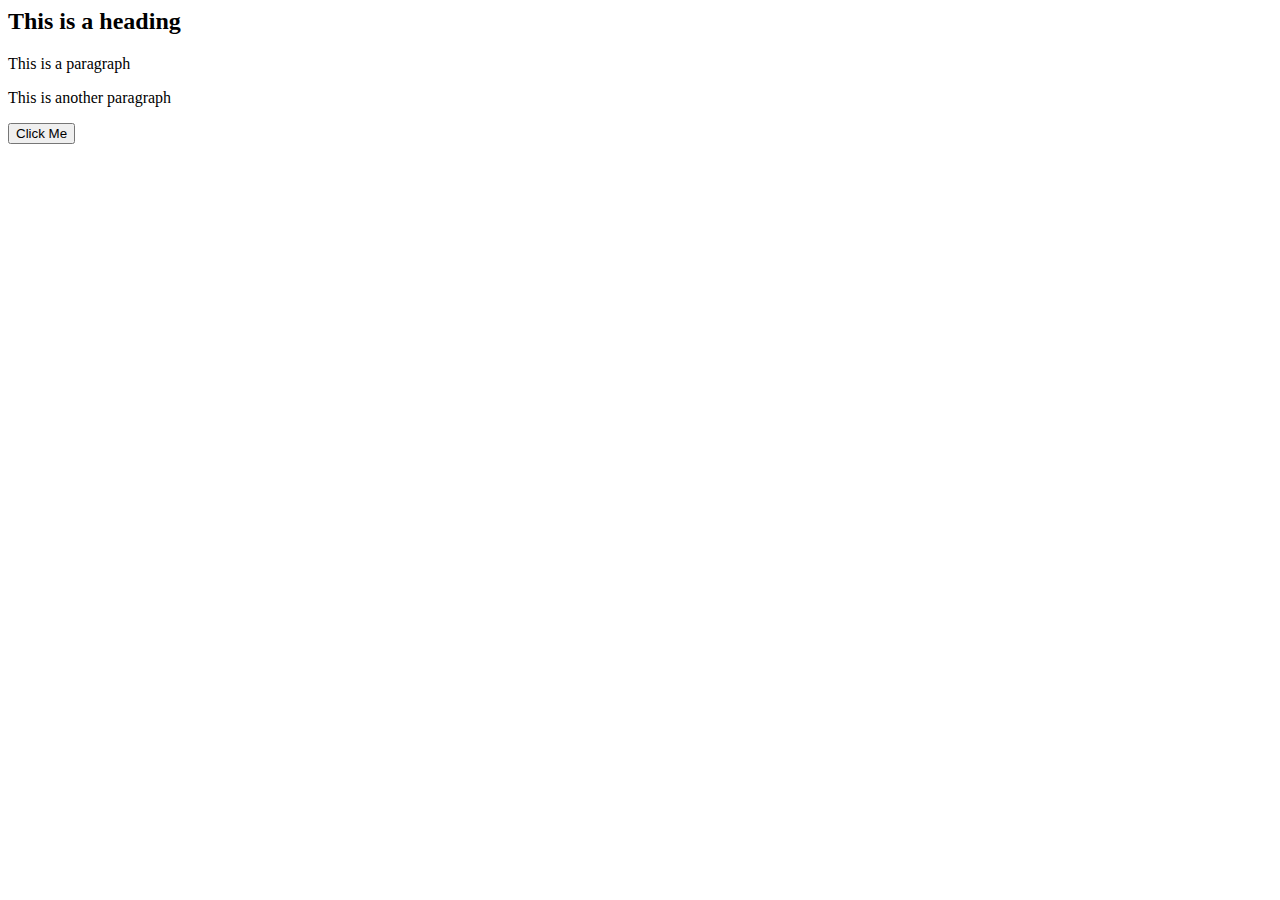
<file: jQuery/How to add jquery.html>
<html lang="en">
<head>
    <meta charset="UTF-8">
    <meta http-equiv="X-UA-Compatible" content="IE=edge">
    <meta name="viewport" content="width=device-width, initial-scale=1.0">
    <title>How to add jQuery</title>
    <script src="https://ajax.googleapis.com/ajax/libs/jquery/3.6.0/jquery.min.js"></script>

    <script>
        $(document).ready(function(){
            $("button").click(function(){
                $("h2").hide();
            })
        })
    </script>
</head>
<body>
    <h2>This is a heading</h2>

    <p>This is a paragraph</p>
    <p>This is another paragraph</p>

    <button>Click Me</button>
    
</body>
</html>
</file>
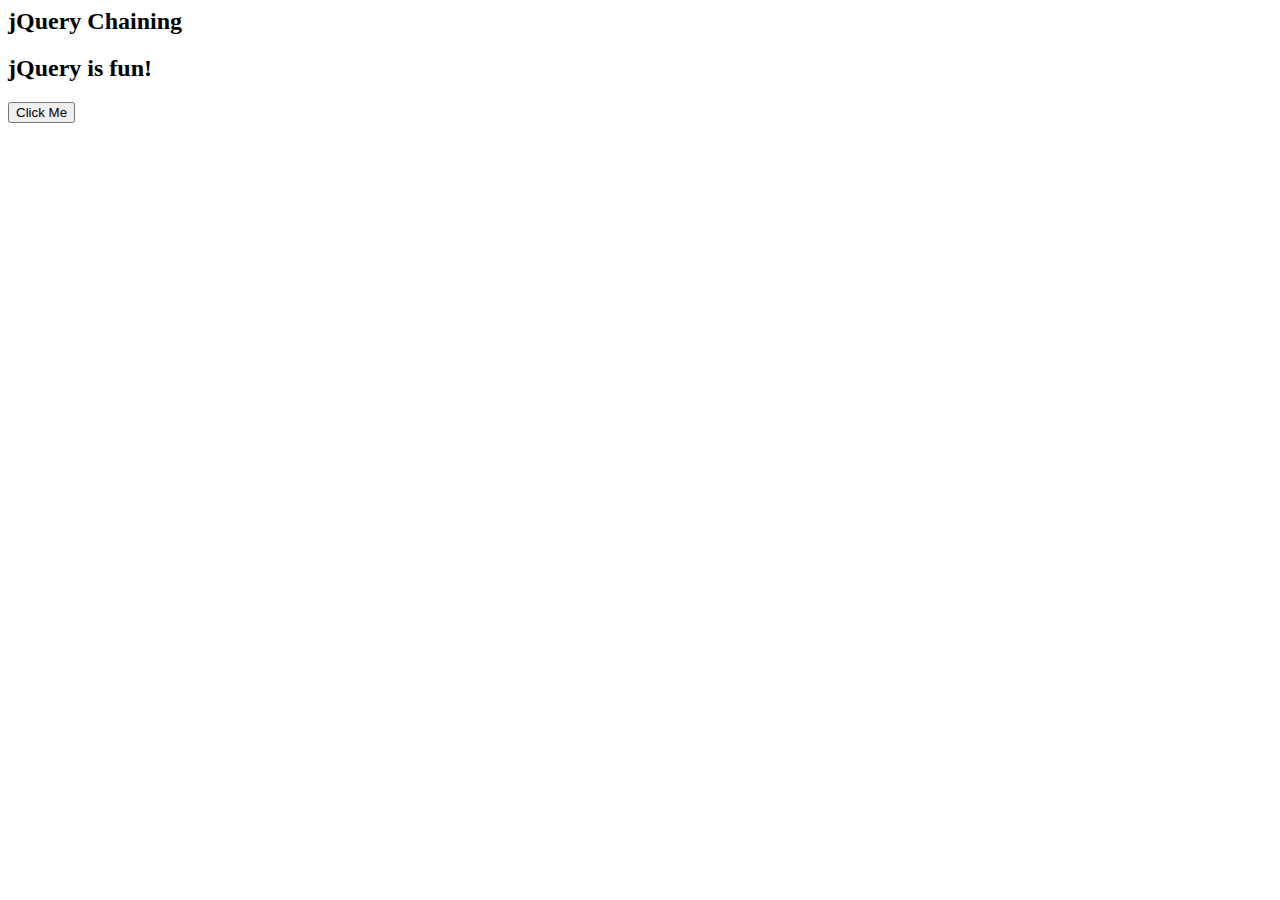
<file: jQuery/jQuery Chainig.html>
<html lang="en">
<head>
    <meta charset="UTF-8">
    <meta httpcontent-equiv="X-UA-Compatible" ="IE=edge">
    <meta name="viewport" content="width=device-width, initial-scale=1.0">
    <title>jQuery Chaining</title>
    <script src="https://ajax.googleapis.com/ajax/libs/jquery/3.6.0/jquery.min.js"></script>

    <script>
        $(document).ready(function(){
            $("button").click(function(){
                $("#p1").css("color", "red").slideUp(3000).slideDown(3000);
            })
        })
    </script>
</head>
<body>
    <h2>jQuery Chaining</h2>

    <h2 id="p1">jQuery is fun!</h2>

    <button>Click Me</button>
    
</body>
</html>
</file>
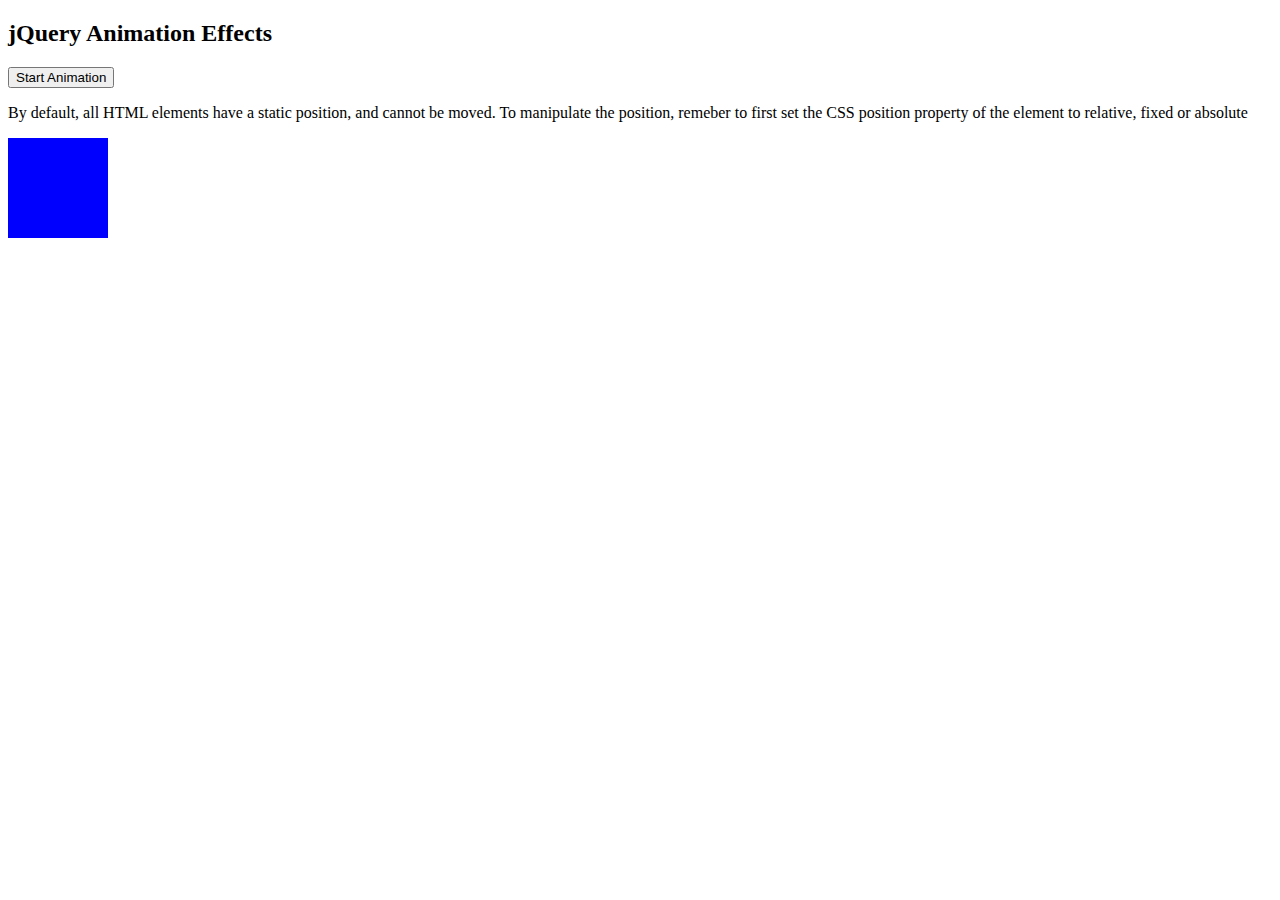
<file: jQuery/jquery effects.html>
<!DOCTYPE html>
<html>
<head>
<script src="https://ajax.googleapis.com/ajax/libs/jquery/3.6.0/jquery.min.js"></script>

<script>
    $(document).ready(function(){
        $("button").click(function(){
            $("div").animate({
                left: '250px',
                opacity: '0.5',
                height: '300px',
                width: '300px',
            })
        })
    })
</script>
</head>
<body>
    <h2>jQuery Animation Effects</h2>

    <button>Start Animation</button>

    <p>By default, all HTML elements have a static position, and cannot be moved. To manipulate the position, remeber to first set the CSS position property of the element to relative, fixed or absolute</p>

    <div style="background-color: blue; height: 100px; width: 100px; position: absolute;"></div>

</body>
</html>
</file>
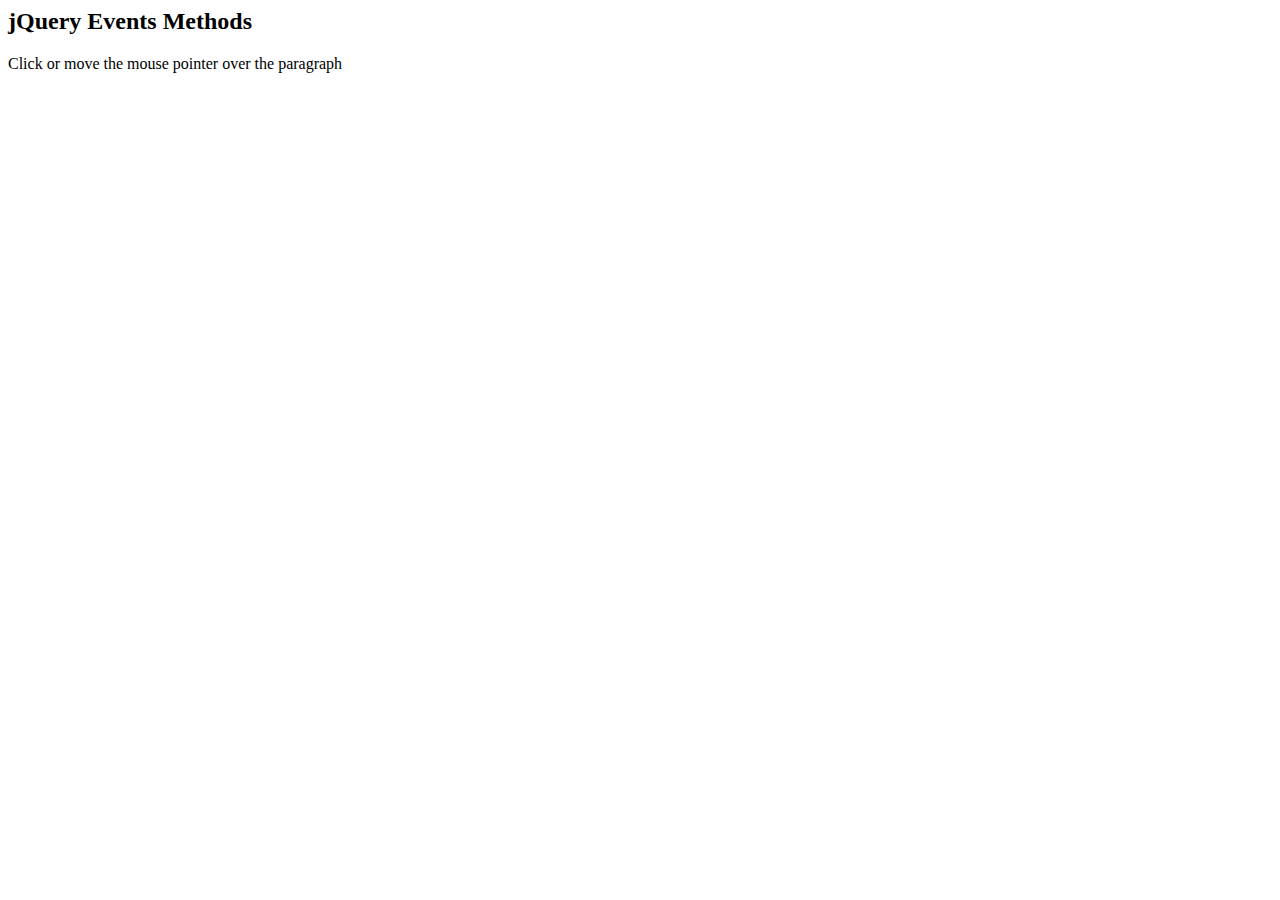
<file: jQuery/jQuery Events.html>
<html lang="en">
<head>
    <meta charset="UTF-8">
    <meta http-equiv="X-UA-Compatible" content="IE=edge">
    <meta name="viewport" content="width=device-width, initial-scale=1.0">
    <title>jQuery Events Methods</title>
    <script src="https://ajax.googleapis.com/ajax/libs/jquery/3.6.0/jquery.min.js"></script>

    <script>
        $(document).ready(function(){
            $("p").on({
                mouseenter: function(){
                    $(this).css("background-color", "red");
                },
                mouseleave: function(){
                    $(this).css("background-color", "lightblue");
                },
                click: function(){
                    $(this).css("font-size", "30px");
                    $(this).css
                    ("color", "green");
                }
            })
        })
    </script>
</head>
<body>
    <h2>jQuery Events Methods</h2>

    <p>Click or move the mouse pointer over the paragraph</p>

    
</body>
</html>
</file>
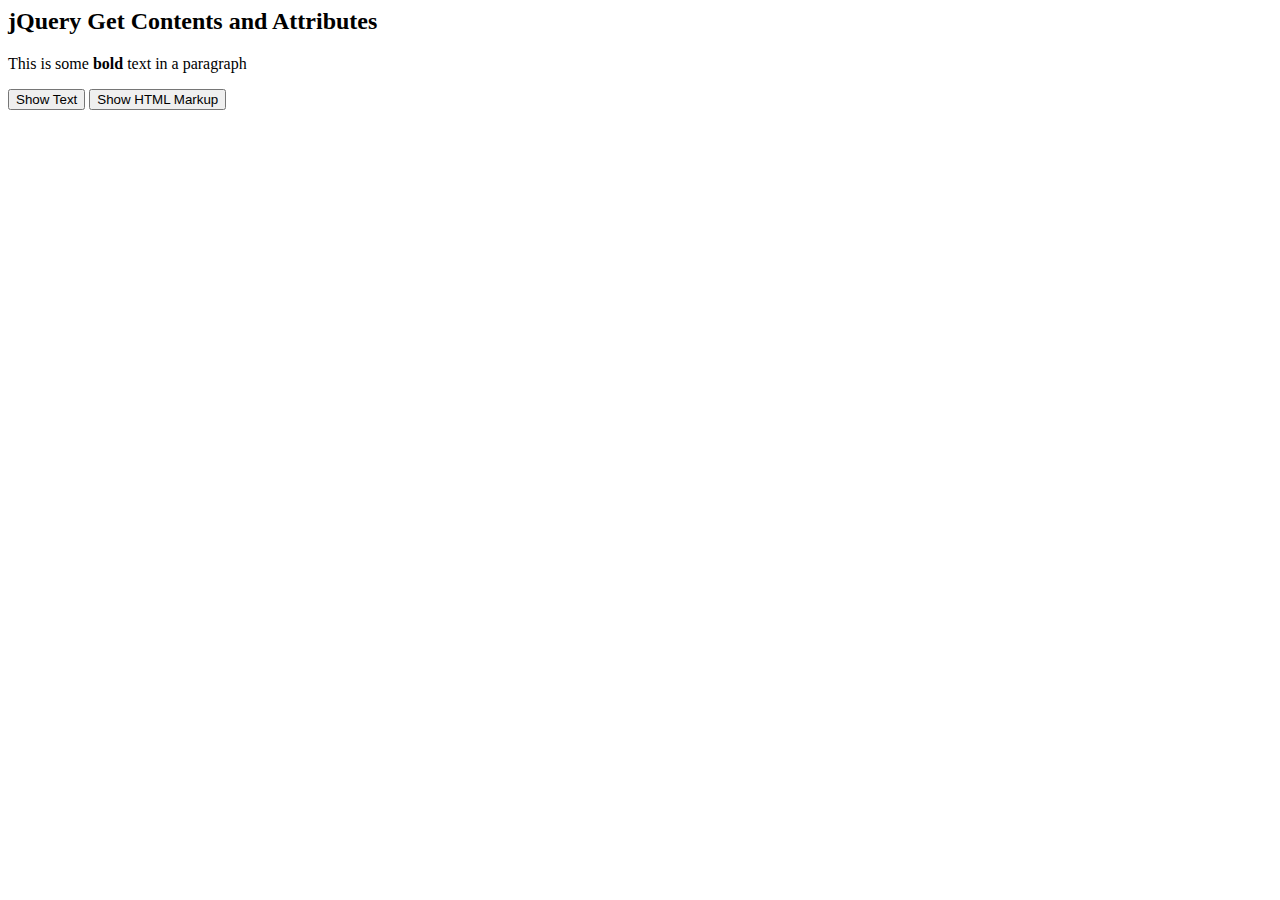
<file: jQuery/jQuery Get Content.html>
<html lang="en">
<head>
    <meta charset="UTF-8">
    <meta http-equiv="X-UA-Compatible" content="IE=edge">
    <meta name="viewport" content="width=device-width, initial-scale=1.0">
    <title>jQuery Get Contents and Attributes</title>
    <script src="https://ajax.googleapis.com/ajax/libs/jquery/3.6.0/jquery.min.js"></script>

    <script>
        $(document).ready(function(){
            $("#btn1").click(function(){
                alert("Text: " + $("#demo").text());
            });
            $("#btn2").click(function(){
                alert("HTML: " + $("#demo").html());
            });
        })
    </script>

</head>
<body>
    <h2>jQuery Get Contents and Attributes</h2>

    <p id="demo">This is some <b>bold</b> text in a paragraph</p>

    <button id="btn1">Show Text</button>
    <button id="btn2">Show HTML Markup</button>
    
</body>
</html>
</file>
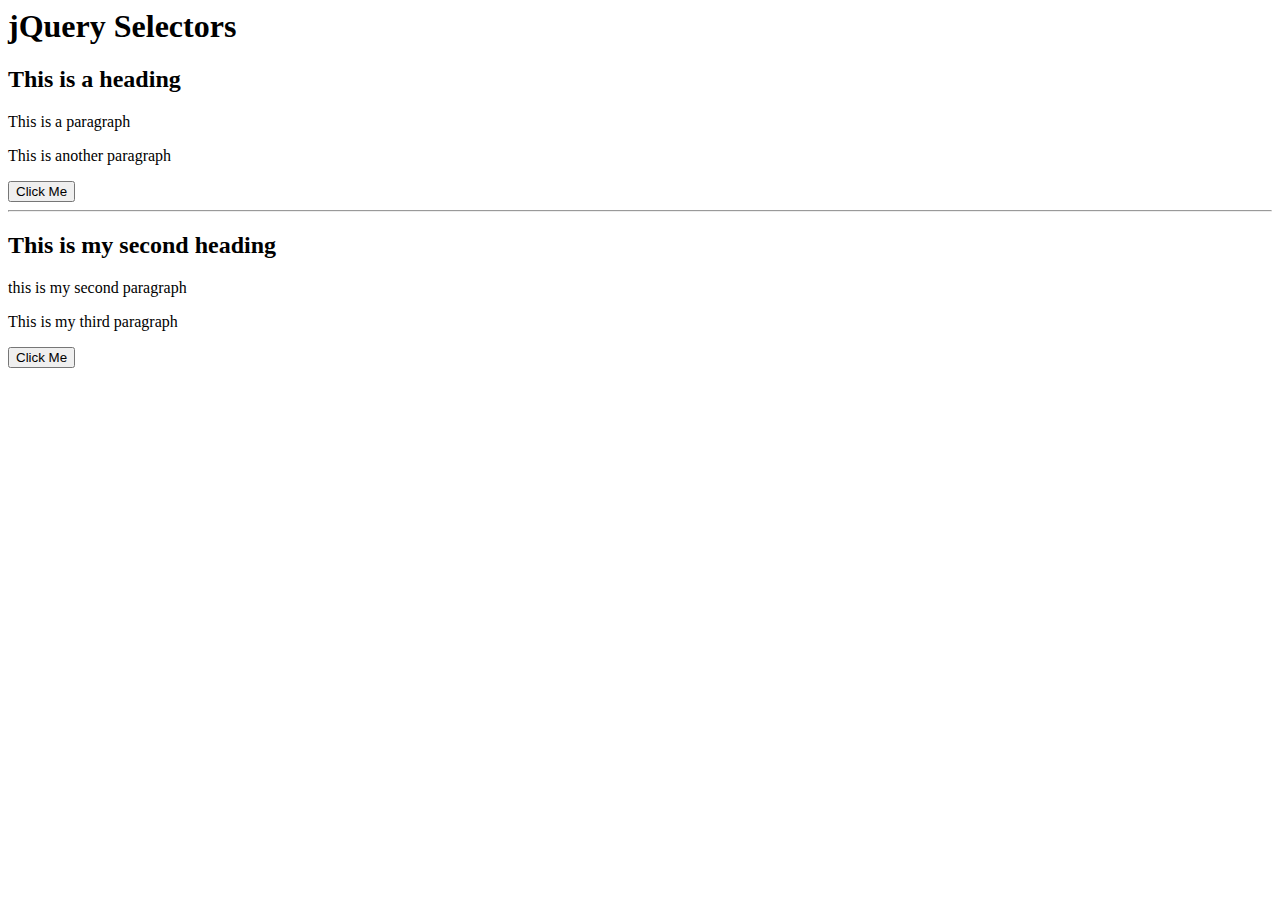
<file: jQuery/jQuery Selectors.html>
<html lang="en">
<head>
    <meta charset="UTF-8">
    <meta http-equiv="X-UA-Compatible" content="IE=edge">
    <meta name="viewport" content="width=device-width, initial-scale=1.0">
    <title>jQuery Selectors</title>
    <script src="https://ajax.googleapis.com/ajax/libs/jquery/3.6.0/jquery.min.js"></script>

    <script>
        $(document).ready(function(){
            $(".first").click(function(){
                $("#demo").hide();
            })
        })

        $(document).ready(function(){
            $(".second").click(function(){
                $(".test").hide();
            })
        })
    </script>
</head>
<body>
    <h1>jQuery Selectors</h1>

    <h2>This is a heading</h2>
    <p>This is a paragraph</p>
    <p id="demo">This is another paragraph</p>

    <button class="first">Click Me</button>

    <hr>
    <h2>This is my second heading</h2>
    <p>this is my second paragraph</p>
    <p class="test">This is my third paragraph</p>

    <button class="second">Click Me</button>
    
</body>
</html>
</file>
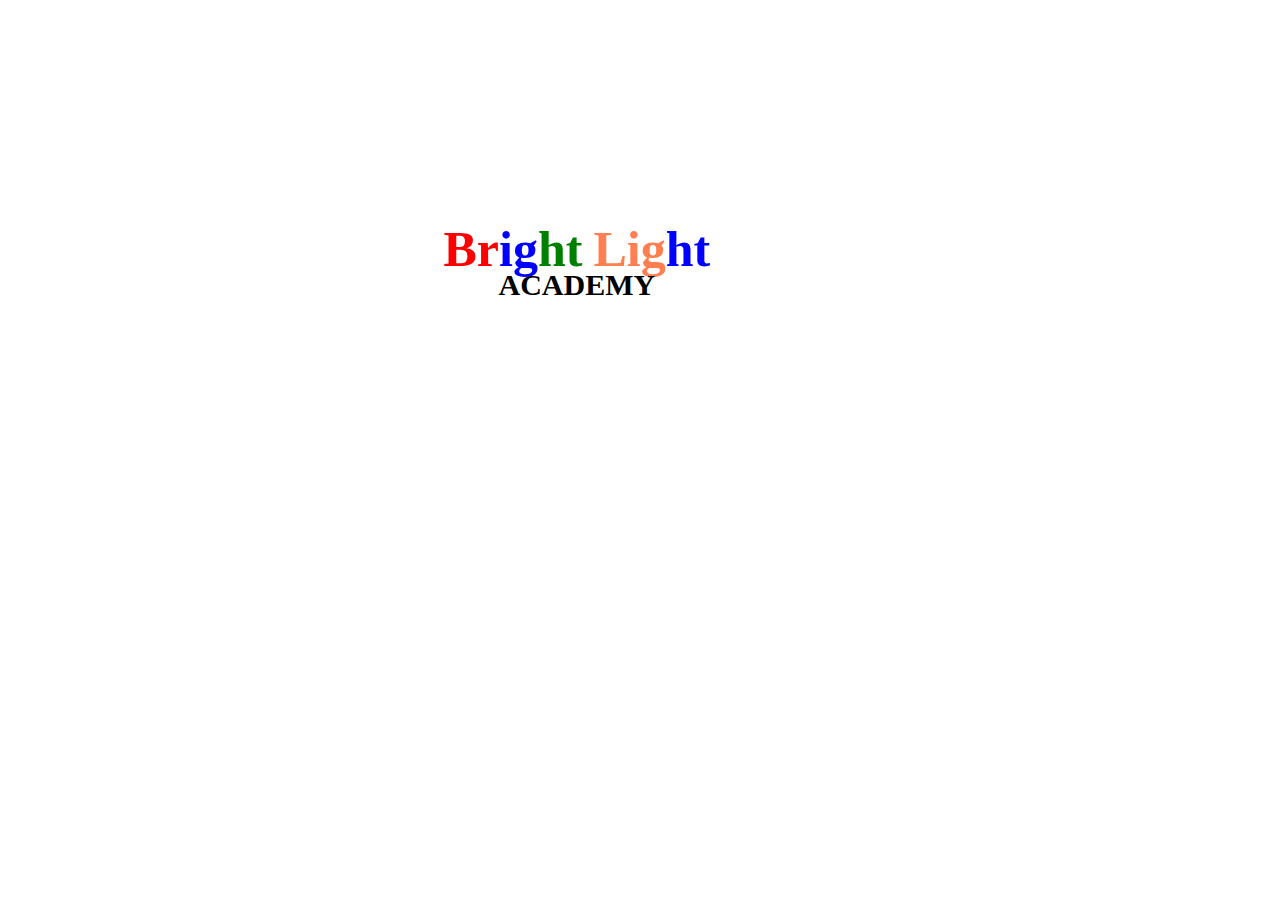
<file: jQuery/text.html>
<html lang="en">
<head>
    <meta charset="UTF-8">
    <meta http-equiv="X-UA-Compatible" content="IE=edge">
    <meta name="viewport" content="width=device-width, initial-scale=1.0">
    <title>Document</title>

    <style>
        .main {
            display: block;
            width: 90%;
            /* margin: 0 auto; */
            text-align: center;
            margin-top: 200px;
        }
        .first {
            display: inline-block;
        }

        .second {
            display: inline-block;
            margin-left: 7px;
        }

        .one {
            color: red;
            font-size: 50px;
        }

        .two {
            color: blue;
            font-size: 50px;
        }

        .three {
            color: green;
            font-size: 50px;
        }

        .four {
            color: coral;
            font-size: 50px;
        }

        .five {
             color: blue;
             font-size: 50px;
        }

        .third {
            display: block;
            text-align: center;
            font-size: 30px;
            margin-top: -30px;
            font-family: cursive;
        }

    </style>
</head>
<body>
    <div class="main">
        <h2 class="first"><span class="one">Br</span><span class="two">ig</span><span class="three">ht</span></h2>
        <h2 class="second"><span class="four">Lig</span><span class="five">ht</span></h2>
        <h2 class="third">ACADEMY</h2>
    </div>
</body>
</html>
</file>
<file: css/header.css>
/*Style for the overlay nav*/
body {
    font-family: Arial, Helvetica, sans-serif;
    margin: 0;
}

/* Style for small screen device */
@media (max-width: 750px) {
    .large-screen {
        display: none;
    }

    .small-screen {
        display: inline-block;
    }

    .logo {
        display: inline-block;
        width: 15%;
    }
    
    .logo img {
        display: inline-block;
        width: 130px;
        height: 50px;
        vertical-align: bottom;
        margin: 7px 0 0 7px;
        border-radius: 8px;
    }
.nav-menu {
    display: inline-block;
    height: 100%;
    width: 0;
    position: absolute;
    top: 0px;
    right: 0px;
    background-color: grey;
    overflow-x: hidden;
    transition: 0.5s;
    z-index: 1;
}

.dropdown-content {
    position: relative;
    top: 3%;
    width: 100%;
    text-align: left;
    margin-top: 30px;
}

.dropdown-content a {
    padding: 8px;
    text-decoration: none;
    font-size: 28px;
    color: white;
    display: block;
    transition: 0.3s;
}

.dropdown-content .closebtn {
    position: absolute;
    top: 20px;
    right: 45px;
    font-size: 40px;
}

.closebtn {
    color: white;
    text-decoration: none;
    font-size: 25px;
    border: 2px solid white;
    padding: 3px;
    margin-left: 5px;
    border-radius: 6px;
}

.openbtn {
    font-size: 30px;
    color: white;
    border: 1px solid white;
    float: right;
    padding: 3px;
    border-radius: 8px;
    margin: 10px 5px 0 0;
    
}
    .reg {
        border: 1px solid black;
        color: white;
        background-color: navy;
        padding: 8px 12px;
        text-decoration: none;
        border-radius: 10px;
        display: block;
        margin-left: 10px;
        margin-right: 60px;
        margin-top: 20px;
    }

    .reg:hover {
        background-color: green;
    }
    
}

/* Styles for large screen */
@media (min-width: 751px) {
    .small-screen {
        display: none;
    }

    .openbtn {
        display: none;
    }

    .large-screen {
        width: 98%;
        display: block;
        padding: 6px;
        height: 60px;
    }

    .col-1 {
        display: inline-block;
        width: 10%;
        color: white;
    }

    .col-2 {
        display: inline-block;
        width: 60%;
        text-align: center;
    }

    .col-3 {
        display: inline-block;
        width: 20%;
        text-align: center;
    }

    .col-1 img {
        width: 150px;
        height: 50px;
        border-radius: 10px;
        vertical-align: middle;
    }

    .col-2 a, .col-3 a {
        display: inline-block;
        border: none;
        font-size: 18px;
        padding: 6px 7px;
        background-color: transparent;
        color: white;
        font-weight: bold;
        text-decoration: none;
        cursor: pointer;
        
    }

    .col-2 a:hover, .col-3 a:hover {
        background-color: blue;
        border: 1px solid white;
        padding: 6px 10px;
        border-radius: 8px;
    }
}
</file>
<file: css/hero.css>
/* style for hero section */
.hero-start {
    width: 100%;
    /* background-image: url("img/business.jpg");
    height: 70%;
    background-position: center;
    background-repeat: no-repeat;
    background-size: cover;
    background-position-y: top;
    opacity: 1; */
    background-color: darkseagreen;
    padding-bottom: 20px;
}

.hero-text {
    display: inline-block;
    width: 50%;
    margin-left: 30px;
    margin-top: -65px;
} 

.web {
    color: red;
    font-family: cursive;
}

.hero-text h2 {
    color: blue;
    font-weight: bolder;
    font-size: 33px;
}

.hero-text p {
    font-size: 25px;
}

.hero-btn {
    border: none;
    font-size: 25px;
    background-color: navy;
    color: white;
    padding: 6px 10px;
    text-decoration: none;
    margin-right: 8px;
    border-radius: 8px;
    font-family: Arial, Helvetica, sans-serif ;
}

.hero-btn:hover {
    background-color: red;
}

.hero-banner {
    display: inline-block;
    width: 35%;
    margin-left: 0px; 
    vertical-align: bottom;

}

.hero-banner img {
    width: 500px;
    height: 300px;
    vertical-align: bottom;
    margin-bottom: -20px;
}

@media (max-width: 700px) {
    .hero-start {
        height: 500px;
        padding-bottom: 20px;
    }

    .hero-text {
        display: block;
        position: absolute;
        width: 80%;
        margin-top: 50px;
        margin-left: 16px;
    }

    .hero-banner {
        display: none;
    }   
}
</file>
<file: css/call-action.css>
/* Style for call to action */
.call-action {
    display: block;
    width: 98%;
    height: 400px;
    margin: 10px 7px 10px 7px;
    text-align: center;
    background-color: #eee;
}

.call-image {
    display: inline-block;
    width: 40%;
    margin-left: 20px;
}

.call-image img {
    width: 400px;
    height: 350px;
    border-radius: 5px;
}

.call-text {
    display: inline-block;
    width: 50%;
    font-family: Arial, Helvetica, sans-serif;
    vertical-align: top;
}

.call-text h2 {
    font-weight: bold;
}

.call-text p {
    font-size: 22px;
    text-align: justify;
}

.call-btn {
    border: 1px solid black;
    background-color: blue;
    color: white;
    font-size: 18px;
    padding: 7px 10px;
    text-decoration: none;
    border-radius: 8px;
}

.mobile-app {
    display: block;
    width: 60%;
    margin-left: auto;
    margin-right: auto;
    text-align: center;
}

.mobile-app h3 {
    font-size: 25px;
}

.mobile-app img {
    display: inline-block;
    width: 150px;
    height: 45px;
    margin-right: 5px;
    margin-bottom: 5px;
}

@media (max-width: 700px) {
    .call-image {
        display: block;
        width: 95%;
        margin: 0 auto;
        margin-top: 10px;
    }

    .call-text {
        display: block;
        width: 95%;
        margin-left: auto;
        margin-right: auto;
        margin-bottom: 10px;
    }

    .mobile-app {
        margin-top: 400px;
    }

    .mobile-app img {
        display: block;
        width: 60%;
        margin-left: auto;
        margin-right: auto;
        margin-bottom: 5px;
    }

}
</file>
<file: css/featured.css>
/* Style for the featured image */
.featured {
    display: block;
    width: 85%;
    margin: 0 auto;
}

.course-title {
    text-align: center;
    font-size: 35px;
    margin-bottom: 45px;
}

.box {
    display: inline-block;
    width: 22%;
    padding: 16px 2px;
    border-radius: 8px;
    box-shadow: 0 4px 6px 0 rgb(0,0,0,0.4);
    text-align: center;
    background-color: #eee;
    margin: 0 5px;
}

.box img {
    width: 70px;
    height: 70px;
    border-radius: 50%;
    margin-top: -40px;
}

.box-btn {
    border: 1px solid black;
    background-color: transparent;
    color: blue;
    padding: 6px 8px;
    text-decoration: none;
    border-radius: 8px;

}

.box-btn:hover {
    border: 2px solid black;
    color: blue;
}

@media (max-width: 700px) {
    .box {
        display: block;
        width: 90%;
        margin-left: auto;
        margin-right: auto;
        margin-top: 50px;
    }
}
</file>
<file: css/accordion.css>
/* Style for the accordion section */
.accordion {
    display: block;
    width: 85%;
    margin: 0 auto;
}

.accordion-title {
    text-align: center;
    font-size: 35px;
}

#accordion1, #accordion2, #accordion3 {
    display: block;
    width: 80%;
    font-size: 25px;
    font-weight: bold;
    padding: 5px;
    text-align: left;
    background-color: blue;
    color: white;
    border: 1px solid grey;
    border-radius: 8px;
    margin: 0 auto;
}

#panel1, #panel2, #panel3 {
    display: none;
    width: 79%;
    padding: 20px 5px 20px 15px;
    background-color: #eee;
    border-radius: 8px;
    margin: 0 auto;
}
</file>
<file: css/footer.css>
/* Style for the footer section */
footer {
    background-color: grey;
    color: white;
    padding: 5px 10px;
    /* margin-top: 20px; */
}

.footer-container {
    display: block;
    width: 100%;
    margin-left: 10px;
}

.footer-1, .footer-2, .footer-3, .footer-4 {
    display: inline-block;
    width: 24%;
    vertical-align: top;
}

.footer-1 h2, .footer-2 h2, .footer-3 h2, .footer-4 h2 {
    color: blue;
}

.footer-1 a {
    color: white;
    font-size: 25px;
    margin-left: 8px;
}

.footer-2 a {
    display: block;
    color: white;
    text-decoration: none;
    line-height: 25px;
}

input[type=email] {
    padding: 8px;
    color: blue;
}

.sub-btn {
    font-size: 18px;
    background-color: blue;
    color: white;
    padding: 7px;
    text-decoration: none;
}

@media (max-width: 700px) {
    .footer-1, .footer-2, .footer-3, .footer-4 {
        display: block;
        width: 60%;
        margin-bottom: 10px;
        margin-left: 10px;
    }

    .sub-btn {
        display: block;
        width: 70%;
    }
}
</file>
<file: css/top-header.css>
/* style for the top header */
.scroll-text {
    font-size: 22px;
    color: white;
    margin-top: -20px;
    margin-bottom: 15px;
}
.top-content {
    display: flex;
    width: 100%;
    background-color: aqua;
    margin-bottom: 10px;
    box-shadow: 0 6px 4px 2px rgb(0,0,0,0.4);
}

.top-content .top-link {
    font-size: 10px;
    color: black;
    font-weight: bold;
}

.top-content .top-link:hover {
    color: blue;
    background-color: white;
    border-radius: 5px;
    box-shadow: 0 6px 4px 2px rgb(0,0,0,0.4);
}

.phone-container a {
    font-size: 18px;
    color: white;
}

.phone-container a:hover {
    text-decoration: 1px underline white;
}

.phone-container i {
    color: rgb(66, 235, 66);
    font-size: 23px;
}
</file>
<file: css/wave.css>
@import url(//fonts.googleapis.com/css?family=Lato:300:400);

body {
  margin:0;
}

h1 {
  font-family: 'Lato', sans-serif;
  font-weight:300;
  letter-spacing: 2px;
  font-size:48px;
}
p {
  font-family: 'Lato', sans-serif;
  letter-spacing: 1px;
  font-size:14px;
  color: #333333;
}

.header {
  position:relative;
  text-align:center;
  background: linear-gradient(60deg, darkseagreen 0%, darkseagreen 100%);
  color:white;
}
.logo {
  width:50px;
  fill:white;
  padding-right:15px;
  display:inline-block;
  vertical-align: middle;
}

.inner-header {
  height:65vh;
  width:100%;
  margin: 0;
  padding: 0;
}

.flex { /*Flexbox for containers*/
  display: flex;
  justify-content: center;
  align-items: center;
  text-align: center;
}

.waves {
  position:relative;
  width: 100%;
  height:15vh;
  margin-bottom:-7px; /*Fix for safari gap*/
  min-height:100px;
  max-height:150px;
}

.content {
  position:relative;
  height:20vh;
  text-align:center;
  background-color: white;
}

/* Animation */

.parallax > use {
  animation: move-forever 25s cubic-bezier(.55,.5,.45,.5)     infinite;
}
.parallax > use:nth-child(1) {
  animation-delay: -2s;
  animation-duration: 7s;
}
.parallax > use:nth-child(2) {
  animation-delay: -3s;
  animation-duration: 10s;
}
.parallax > use:nth-child(3) {
  animation-delay: -4s;
  animation-duration: 13s;
}
.parallax > use:nth-child(4) {
  animation-delay: -5s;
  animation-duration: 20s;
}
@keyframes move-forever {
  0% {
   transform: translate3d(-90px,0,0);
  }
  100% { 
    transform: translate3d(85px,0,0);
  }
}
/*Shrinking for mobile*/
@media (max-width: 768px) {
  .waves {
    height:40px;
    min-height:40px;
  }
  .content {
    height:30vh;
  }
  h1 {
    font-size:24px;
  }
}
</file>
<file: css/breadcrumb.css>
/* Style of the breadcrumb section */
.about-start {
    padding: 20px;
    background-color: orange;
    color: white;
    text-align: center;
}

.about-start a {
    text-decoration: none;
    color: #ddd;
}

.admission-start {
    padding: 20px;
    background-color: orange;
    color: white;
    text-align: center;
}

.admission-start a {
    text-decoration: none;
    color: #ddd;
}

.contact-start {
    padding: 20px;
    background-color: orange;
    color: white;
    text-align: center;
}

.contact-start a {
    text-decoration: none;
    color: #ddd;
}

.course-start {
    padding: 20px;
    background-color: orange;
    color: white;
    text-align: center;
}

.course-start a {
    text-decoration: none;
    color: #ddd;
}
</file>
<file: css/feature-skills.css>
/* Style for the feature skills */
.features {
    display: block;
    width: 90%;
    margin: 0 auto;
    text-align: center;
}

.features-skill {
    display: inline-block;
    width: 30%;
    text-align: center;
    box-shadow: 0 4px 8px 0 rgb(0,0,0,0.4);
    margin: 10px 5px;
    border-radius: 8px;
}

.icon {
    display: block;
    margin: 0 auto;
    width: 50px;
    height: 50px;
    font-size: 50px;
    background-color: blue;
    color: white;
    padding: 40px;
    border-radius: 50%;
    margin-top: 14px;
    text-align: center;
}

.icon:hover {
    background-color: deeppink;
}

.about-title {
    text-align: center;
    margin-top: 30px;
    margin-bottom: 40px;
}

@media (max-width: 700px) {
    .features-skill {
        display: block;
        width: 80%;
        margin-left: auto;
        margin-right: auto;
        padding: 10px 0;
    }
}
</file>
<file: css/about.css>
/* Style for the about details */
.about-details {
    display: block;
    background: linear-gradient(rgba(0,0,0,0.5), rgba(0,0,0,0.5)), url("img/school.jpg") fixed;
    background-repeat: no-repeat;
    background-size: cover;
    color: white;
    text-align: center;
    width: 70%;
    margin: 40px auto;
    padding: 70px 70px;
}
.about-details p {
    font-size: 22px;
}

.details-btn {
    border: none;
    background-color: blue;
    color: white;
    padding: 14px 15px;
    text-align: none;
    border-radius: 8px;
    text-decoration: none;
}

.details-btn:hover {
    background-color: deeppink;
}

/* Teachers section */
.teacher {
    display: block;
    text-align: center;
    background-color: #ddd;
    padding-top: 10px;
    padding-bottom: 40px;
}

.profile {
    display: inline-block;
    width: 30%;
    background-color: lightblue;
    color: white;
    border-radius: 12px;
    padding: 10px 0;
}

.profile img {
    width: 150px;
    height: 150px;
    border-radius: 12px;
}

.profile p {
    font-size: 24px;
    color: blue;
}

.profile a {
    color: blue;
    margin: 0 5px;
}

@media (max-width: 700px) {
    .profile {
        display: block;
        width: 80%;
        margin: 10px auto;
    }

    .about-details {
        width: 90%;
        margin: 40px auto;
        padding: 20px 10px;
    }
}
</file>
<file: css/admission.css>
/* Style for the admission form */
body {
    font-family: Arial, Helvetica, sans-serif;
}

* {
    box-sizing: border-box;
}

.form-title {
    background-color: white;
    color: black;
    text-align: center;
}

.form-title span {
    color: red;
}

.container {
    display: block;
    width: 50%;
    margin: 0 auto;
    padding: 16px;
    background-color: white;
}

input[type=text], select {
    width: 100%;
    padding: 15px;
    margin: 5px 0 22px 0;
    display: inline-block;
    border: none;
    background: #f1f1f1;
}

select {
    font-size: 15px;
}

select:focus {
    background-color: #ddd;
}

input[type=text]:focus {
    background-color: #ddd;
    outline: none;
}

hr {
    border: 1px solid #f1f1f1;
    margin-bottom: 25px;
}

.register-btn {
    background-color: blue;
    color: white;
    padding: 16px 20px;
    margin: 8px 0;
    border: none;
    cursor: pointer;
    width: 100%;
    opacity: 0.9;
}

.register-btn:hover {
    opacity: 1;
}

a {
    color: dodgerblue;
}

.signin {
    background-color: #f1f1f1;
    text-align: center;
}

.skill-btn {
    display: block;
    width: 100%;
    text-align: center;
    margin-top: 20px;
}

.skill-btn button {
    border: none;
    background-color: blue;
    color: white;
    padding: 8px 10px;
    border-radius: 8px;
    text-align: center;
}

.success {
    font-size: 25px;
    color: green;
    padding: 5px;
}

@media (max-width: 700px) {
    .container {
        display: block;
        width: 80%;
        margin: 0 auto;
        padding: 16px;
        background-color: white;
    }
}
</file>
<file: css/contact.css>
.contact-title {
    text-align: center;
    font-size: 26px;
    color: blue;
}

.map-container {
    text-align: center;
    margin-top: 25px;
    margin-bottom: 25px;
}

.map-container iframe {
    width: 80%;
}

.contact-box {
    display: block;
    width: 90%;
    margin: 25px auto 10px auto;
    text-align: center;
}

.box {
    display: inline-block;
    width: 30%;
    height: 25%;
    text-align: center;
    vertical-align: top;
    box-shadow: 0 4px 8px 0 rgb(0,0,0,0.4);
    padding-top: 30px;
    margin: 10px;
    border-radius: 10px;
    word-wrap: break-word;
}

.box:hover {
    background-color: #ddd;
}

.box a {
    font-size: 22px;
    text-decoration: none;
    color: black;
}

.box a:hover {
    background-color: deeppink;
}

.icon{
    font-size: 30px;
    color: blue;
}

.address {
    font-size: 22px;
}

.social-container {
    text-align: center;
    font-size: 50px;
    margin-bottom: 50px;
}

.social-container a {
    margin: 0 10px;
    color: black;
}

.form-container {
    display: block;
    width: 100%;
}

.my-form {
    display: block;
    width: 40%;
    margin: 25px auto;
}

.form-title {
    font-size: 24px;
    text-align: center;
    color: blue;
}

label {
    font-size: 24px;
    text-align: left;
    font-weight: bold;
}

input[type=text], input[type=email] {
    width: 100%;
    font-size: 20px;
    padding: 15px;
    margin-bottom: 10px;
    border: 1px solid black;
    border-radius: 10px;
}

input[type=text]:focus, input[type=email]:focus {
    background-color: #eee;
    color: blue;
}

textarea {
    width: 100%;
    border-radius: 10px;
}

.form-btn {
    color: white;
    background-color: blue;
    padding: 5px 20px;
    font-size: 25px;
    text-decoration: none;
    border-radius: 10px;
}

@media (max-width: 700px) {
    .box {
        display: block;
        width: 95%;
        margin: 5px auto 20px auto;
    }

    .my-form {
        width: 70%;
    }
}
</file>
